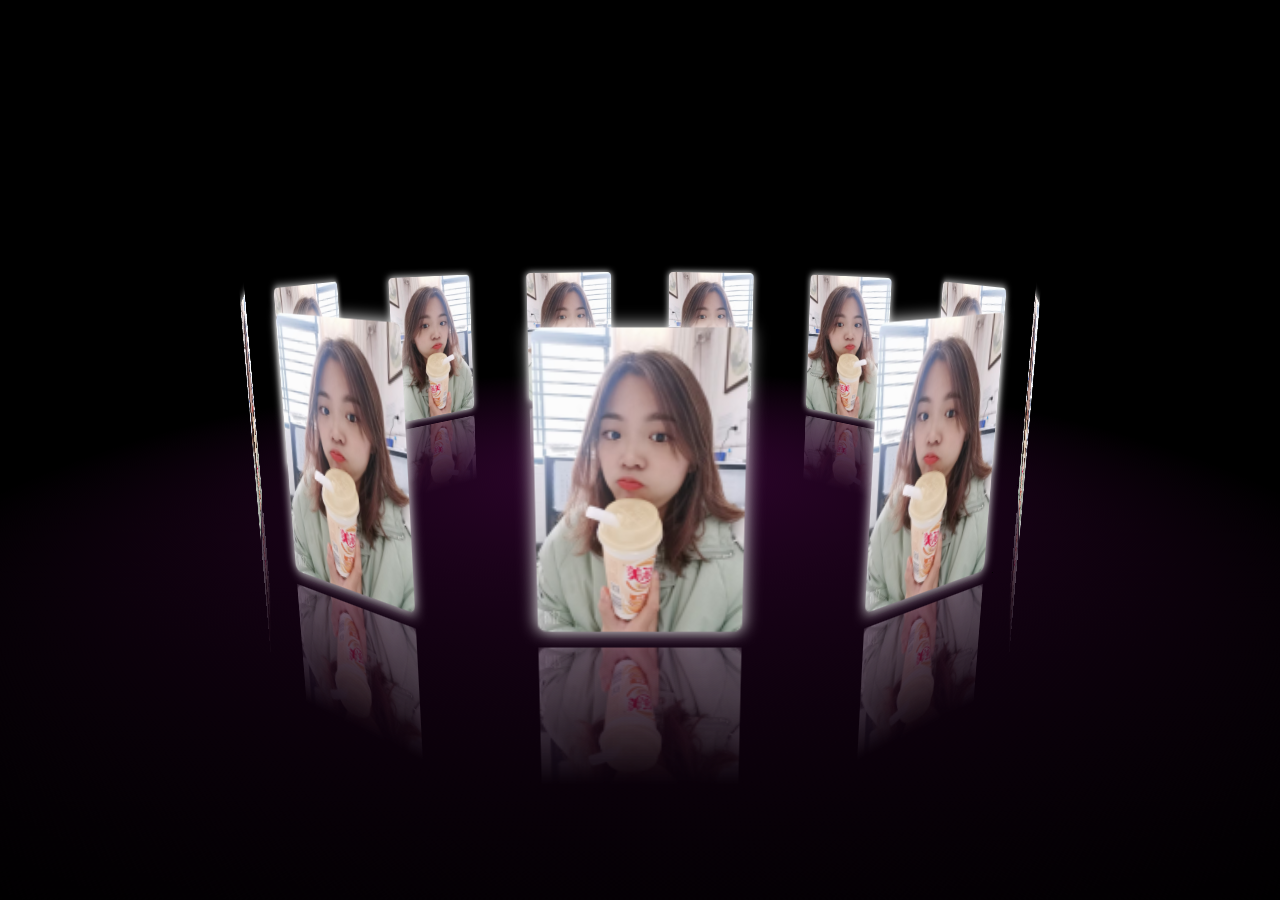
<file: mylittlecute/index.html>
<!DOCTYPE html>
<html onselectstart="return false">
<head lang="en">
    /*onselectstart="return false"*/
    <meta charset="UTF-8">
    <title>憨憨爱小仙女</title>
    <style type="text/css">
			*{ margin:0; padding:0;}
			body{
				background:#000;
				overflow:hidden;
			}
			#perspective{
				perspective:800px;
			}
			#wrap{
				width:120px;  /*133:200  4:6  */
				height:180px;
				margin:0 auto;
				position:relative;

				/*搭建3D效果必须的两个属性：一个变换风格变3d，一个场景景深800px*/
				transform-style:preserve-3d;
				transform:rotateX(-10deg) rotateY(0deg);
				
			}
			#wrap img{
				width:100%;
				height:100%;
				position:absolute;
				
				 border-radius: 5px; /*加上圆角*/
            box-shadow: 0px 0px 10px #fff;/*box-shadow 属性向框添加一个或多个阴影*/
            -webkit-box-reflect: below 10px -webkit-linear-gradient(top,rgba(0,0,0,0) 50%,rgba(0,0,0,0.5) 100%);
			}
			#wrap p{
				width:1200px;
				height:1200px;
				background:-webkit-radial-gradient(center center,600px 600px,rgba(244,23,234,0.2),rgba(0,0,0,0));
				border-radius:100%;
				position:absolute;
				left:50%;
				top:102%;
				margin-left:-600px;
				margin-top:-600px;
				transform:rotateX(90deg);
			}
		</style>
</head>
<body>
<div id="perspective">
<div id='wrap'>
<img src="./images/2021112901.jpg" />
<img src="./images/2021112901.jpg" />
<img src="./images/2021112901.jpg" />
<img src="./images/2021112901.jpg" />
<img src="./images/2021112901.jpg" />
<img src="./images/2021112901.jpg" />
<img src="./images/2021112901.jpg" />
<img src="./images/2021112901.jpg" />
<img src="./images/2021112901.jpg" />
<img src="./images/2021112901.jpg" />
<img src="./images/2021112901.jpg" />
<p></p>
</div>
</div>

  <script type="text/javascript">
			window.onload = function(){
				var oWrap = document.getElementById('wrap');
				var oImg = oWrap.getElementsByTagName('img');
				var oImgLength = oImg.length;
				var Deg = 360 / oImgLength;
				var nowX , nowY , lastX , lastY , minusX = 0, minusY = 0;
				var roY = 0 , roX = -10;
				var timer;

				for ( var i=0;i<oImgLength;i++ )
				{
					oImg[i].style.transform = 'rotateY('+ i*Deg +'deg) translateZ(350px)';
					oImg[i].style.transition = 'transform 1s '+ (oImgLength-1-i)*0.1 +'s';

				}

				mTop();

				window.onresize = mTop;

				function mTop(){
					var wH = document.documentElement.clientHeight;
					oWrap.style.marginTop = wH / 2 - 180 + 'px';
				}
				
				// 拖拽：三个事件-按下 移动 抬起
				//按下
				document.onmousedown = function(ev){
					ev = ev || window.event;

					//鼠标按下的时候，给前一点坐标赋值，为了避免第一次相减的时候出错
					lastX = ev.clientX;
					lastY = ev.clientY;
					
					//移动
					this.onmousemove = function(ev){
						ev = ev || window.event;

						clearInterval( timer );

						nowX = ev.clientX; // clientX 鼠标距离页面左边的距离
						nowY = ev.clientY; // clientY ………………………………顶部………………

						//当前坐标和前一点坐标差值
						minusX = nowX - lastX; 
						minusY = nowY - lastY;
						
						//更新wrap的旋转角度，拖拽越快-> minus变化大 -> roY变化大 -> 旋转快
						roY += minusX*0.2; // roY = roY + minusX*0.2;
						roX -= minusY*0.1;
	 
						oWrap.style.transform = 'rotateX('+ roX +'deg) rotateY('+ roY +'deg)';
						
						/*
						//生成div，让div跟着鼠标动
						var oDiv = document.createElement('div');
						oDiv.style.cssText = 'width:5px;height:5px;background:red;position:fixed;left:'+nowX+'px;top:'+nowY+'px';
						this.body.appendChild(oDiv);
						*/
						
						//前一点的坐标
						lastX = nowX;
						lastY = nowY;

					}
					//抬起
					this.onmouseup = function(){
						this.onmousemove = null;
						timer = setInterval(function(){
							minusX *= 0.95;
							minusY *= 0.95;
							roY += minusX*0.2; // roY = roY + minusX*0.2;
							roX -= minusY*0.1;
							oWrap.style.transform = 'rotateX('+ roX +'deg) rotateY('+ roY +'deg)';

							if ( Math.abs(minusX)<0.1 && Math.abs( minusY )<0.1 )
							{
								clearInterval( timer );
							}
							console.log( minusX );
						},13);
					}
					return false;
				}
			}

		</script>
</body>
</html>
</file>
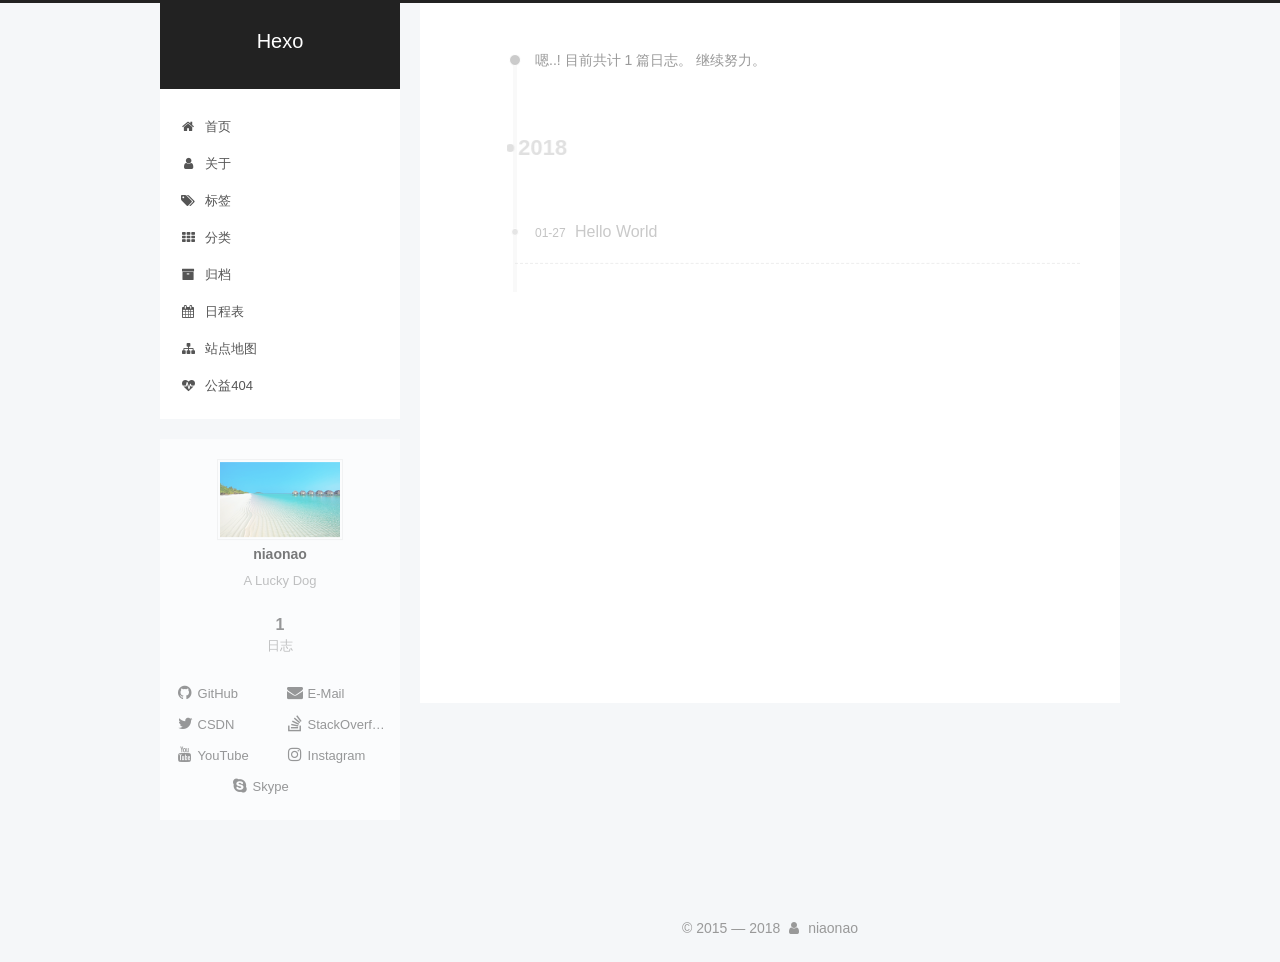
<file: archives/2018/index.html>
<!DOCTYPE html>



  


<html class="theme-next pisces use-motion" lang="zh-Hans">
<head>
  <meta charset="UTF-8"/>
<meta http-equiv="X-UA-Compatible" content="IE=edge" />
<meta name="viewport" content="width=device-width, initial-scale=1, maximum-scale=1"/>
<meta name="theme-color" content="#222">









<meta http-equiv="Cache-Control" content="no-transform" />
<meta http-equiv="Cache-Control" content="no-siteapp" />
















  
  
  <link href="/lib/fancybox/source/jquery.fancybox.css?v=2.1.5" rel="stylesheet" type="text/css" />







<link href="/lib/font-awesome/css/font-awesome.min.css?v=4.6.2" rel="stylesheet" type="text/css" />

<link href="/css/main.css?v=5.1.4" rel="stylesheet" type="text/css" />


  <link rel="apple-touch-icon" sizes="180x180" href="/images/apple-touch-icon-next.png?v=5.1.4">


  <link rel="icon" type="image/png" sizes="32x32" href="/images/favicon-32x32-next.png?v=5.1.4">


  <link rel="icon" type="image/png" sizes="16x16" href="/images/favicon-16x16-next.png?v=5.1.4">


  <link rel="mask-icon" href="/images/logo.svg?v=5.1.4" color="#222">





  <meta name="keywords" content="Hexo, NexT" />










<meta name="description" content="A Lucky Dog">
<meta property="og:type" content="website">
<meta property="og:title" content="Hexo">
<meta property="og:url" content="http://yoursite.com/archives/2018/index.html">
<meta property="og:site_name" content="Hexo">
<meta property="og:description" content="A Lucky Dog">
<meta property="og:locale" content="zh-Hans">
<meta name="twitter:card" content="summary">
<meta name="twitter:title" content="Hexo">
<meta name="twitter:description" content="A Lucky Dog">



<script type="text/javascript" id="hexo.configurations">
  var NexT = window.NexT || {};
  var CONFIG = {
    root: '/',
    scheme: 'Pisces',
    version: '5.1.4',
    sidebar: {"position":"left","display":"post","offset":12,"b2t":false,"scrollpercent":false,"onmobile":false},
    fancybox: true,
    tabs: true,
    motion: {"enable":true,"async":false,"transition":{"post_block":"fadeIn","post_header":"slideDownIn","post_body":"slideDownIn","coll_header":"slideLeftIn","sidebar":"slideUpIn"}},
    duoshuo: {
      userId: '0',
      author: '博主'
    },
    algolia: {
      applicationID: '',
      apiKey: '',
      indexName: '',
      hits: {"per_page":10},
      labels: {"input_placeholder":"Search for Posts","hits_empty":"We didn't find any results for the search: ${query}","hits_stats":"${hits} results found in ${time} ms"}
    }
  };
</script>



  <link rel="canonical" href="http://yoursite.com/archives/2018/"/>





  <title>归档 | Hexo</title>
  








</head>

<body itemscope itemtype="http://schema.org/WebPage" lang="zh-Hans">

  
  
    
  

  <div class="container sidebar-position-left page-archive">
    <div class="headband"></div>

    <header id="header" class="header" itemscope itemtype="http://schema.org/WPHeader">
      <div class="header-inner"><div class="site-brand-wrapper">
  <div class="site-meta ">
    

    <div class="custom-logo-site-title">
      <a href="/"  class="brand" rel="start">
        <span class="logo-line-before"><i></i></span>
        <span class="site-title">Hexo</span>
        <span class="logo-line-after"><i></i></span>
      </a>
    </div>
      
        <p class="site-subtitle"></p>
      
  </div>

  <div class="site-nav-toggle">
    <button>
      <span class="btn-bar"></span>
      <span class="btn-bar"></span>
      <span class="btn-bar"></span>
    </button>
  </div>
</div>

<nav class="site-nav">
  

  
    <ul id="menu" class="menu">
      
        
        <li class="menu-item menu-item-home">
          <a href="/" rel="section">
            
              <i class="menu-item-icon fa fa-fw fa-home"></i> <br />
            
            首页
          </a>
        </li>
      
        
        <li class="menu-item menu-item-about">
          <a href="/about/" rel="section">
            
              <i class="menu-item-icon fa fa-fw fa-user"></i> <br />
            
            关于
          </a>
        </li>
      
        
        <li class="menu-item menu-item-tags">
          <a href="/tags/" rel="section">
            
              <i class="menu-item-icon fa fa-fw fa-tags"></i> <br />
            
            标签
          </a>
        </li>
      
        
        <li class="menu-item menu-item-categories">
          <a href="/categories/" rel="section">
            
              <i class="menu-item-icon fa fa-fw fa-th"></i> <br />
            
            分类
          </a>
        </li>
      
        
        <li class="menu-item menu-item-archives">
          <a href="/archives/" rel="section">
            
              <i class="menu-item-icon fa fa-fw fa-archive"></i> <br />
            
            归档
          </a>
        </li>
      
        
        <li class="menu-item menu-item-schedule">
          <a href="/schedule/" rel="section">
            
              <i class="menu-item-icon fa fa-fw fa-calendar"></i> <br />
            
            日程表
          </a>
        </li>
      
        
        <li class="menu-item menu-item-sitemap">
          <a href="/sitemap.xml" rel="section">
            
              <i class="menu-item-icon fa fa-fw fa-sitemap"></i> <br />
            
            站点地图
          </a>
        </li>
      
        
        <li class="menu-item menu-item-commonweal">
          <a href="/404/" rel="section">
            
              <i class="menu-item-icon fa fa-fw fa-heartbeat"></i> <br />
            
            公益404
          </a>
        </li>
      

      
    </ul>
  

  
</nav>



 </div>
    </header>

    <main id="main" class="main">
      <div class="main-inner">
        <div class="content-wrap">
          <div id="content" class="content">
            

  
  
  
  <div class="post-block archive">
    <div id="posts" class="posts-collapse">
      <span class="archive-move-on"></span>

      <span class="archive-page-counter">
        
        
        
          
        
        嗯..! 目前共计 1 篇日志。 继续努力。
      </span>

      

        
        
        

        
          
          <div class="collection-title">
            <h1 class="archive-year" id="archive-year-2018">2018</h1>
          </div>
        
        

        

  <article class="post post-type-normal" itemscope itemtype="http://schema.org/Article">
    <header class="post-header">

      <h2 class="post-title">
        
            <a class="post-title-link" href="/2018/01/27/hello-world/" itemprop="url">
              
                <span itemprop="name">Hello World</span>
              
            </a>
        
      </h2>

      <div class="post-meta">
        <time class="post-time" itemprop="dateCreated"
              datetime="2018-01-27T16:06:49+08:00"
              content="2018-01-27" >
          01-27
        </time>
      </div>

    </header>
  </article>



      

    </div>
  </div>
  
  
  

  



          </div>
          


          

        </div>
        
          
  
  <div class="sidebar-toggle">
    <div class="sidebar-toggle-line-wrap">
      <span class="sidebar-toggle-line sidebar-toggle-line-first"></span>
      <span class="sidebar-toggle-line sidebar-toggle-line-middle"></span>
      <span class="sidebar-toggle-line sidebar-toggle-line-last"></span>
    </div>
  </div>

  <aside id="sidebar" class="sidebar">
    
    <div class="sidebar-inner">

      

      

      <section class="site-overview-wrap sidebar-panel sidebar-panel-active">
        <div class="site-overview">
          <div class="site-author motion-element" itemprop="author" itemscope itemtype="http://schema.org/Person">
            
              <img class="site-author-image" itemprop="image"
                src="/images/niaonao.jpg"
                alt="niaonao" />
            
              <p class="site-author-name" itemprop="name">niaonao</p>
              <p class="site-description motion-element" itemprop="description">A Lucky Dog</p>
          </div>

          <nav class="site-state motion-element">

            
              <div class="site-state-item site-state-posts">
              
                <a href="/archives/">
              
                  <span class="site-state-item-count">1</span>
                  <span class="site-state-item-name">日志</span>
                </a>
              </div>
            

            

            

          </nav>

          

          
            <div class="links-of-author motion-element">
                
                  <span class="links-of-author-item">
                    <a href="https://github.com/niaonao" target="_blank" title="GitHub">
                      
                        <i class="fa fa-fw fa-github"></i>GitHub</a>
                  </span>
                
                  <span class="links-of-author-item">
                    <a href="mailto:letmasterzyn@163.com" target="_blank" title="E-Mail">
                      
                        <i class="fa fa-fw fa-envelope"></i>E-Mail</a>
                  </span>
                
                  <span class="links-of-author-item">
                    <a href="https://blog.csdn.net/niaonao" target="_blank" title="CSDN">
                      
                        <i class="fa fa-fw fa-twitter"></i>CSDN</a>
                  </span>
                
                  <span class="links-of-author-item">
                    <a href="https://stackoverflow.com/yourname" target="_blank" title="StackOverflow">
                      
                        <i class="fa fa-fw fa-stack-overflow"></i>StackOverflow</a>
                  </span>
                
                  <span class="links-of-author-item">
                    <a href="https://youtube.com/yourname" target="_blank" title="YouTube">
                      
                        <i class="fa fa-fw fa-youtube"></i>YouTube</a>
                  </span>
                
                  <span class="links-of-author-item">
                    <a href="https://instagram.com/yourname" target="_blank" title="Instagram">
                      
                        <i class="fa fa-fw fa-instagram"></i>Instagram</a>
                  </span>
                
                  <span class="links-of-author-item">
                    <a href="skype:yourname?call|chat" target="_blank" title="Skype">
                      
                        <i class="fa fa-fw fa-skype"></i>Skype</a>
                  </span>
                
            </div>
          

          
          

          
          

          

        </div>
      </section>

      

      

    </div>
  </aside>


        
      </div>
    </main>

    <footer id="footer" class="footer">
      <div class="footer-inner">
        <div class="copyright">&copy; 2015 &mdash; <span itemprop="copyrightYear">2018</span>
  <span class="with-love">
    <i class="fa fa-user"></i>
  </span>
  <span class="author" itemprop="copyrightHolder">niaonao</span>

  
</div>









        







        
      </div>
    </footer>

    
      <div class="back-to-top">
        <i class="fa fa-arrow-up"></i>
        
      </div>
    

    

  </div>

  

<script type="text/javascript">
  if (Object.prototype.toString.call(window.Promise) !== '[object Function]') {
    window.Promise = null;
  }
</script>









  












  
  
    <script type="text/javascript" src="/lib/jquery/index.js?v=2.1.3"></script>
  

  
  
    <script type="text/javascript" src="/lib/fastclick/lib/fastclick.min.js?v=1.0.6"></script>
  

  
  
    <script type="text/javascript" src="/lib/jquery_lazyload/jquery.lazyload.js?v=1.9.7"></script>
  

  
  
    <script type="text/javascript" src="/lib/velocity/velocity.min.js?v=1.2.1"></script>
  

  
  
    <script type="text/javascript" src="/lib/velocity/velocity.ui.min.js?v=1.2.1"></script>
  

  
  
    <script type="text/javascript" src="/lib/fancybox/source/jquery.fancybox.pack.js?v=2.1.5"></script>
  


  


  <script type="text/javascript" src="/js/src/utils.js?v=5.1.4"></script>

  <script type="text/javascript" src="/js/src/motion.js?v=5.1.4"></script>



  
  


  <script type="text/javascript" src="/js/src/affix.js?v=5.1.4"></script>

  <script type="text/javascript" src="/js/src/schemes/pisces.js?v=5.1.4"></script>



  

  


  <script type="text/javascript" src="/js/src/bootstrap.js?v=5.1.4"></script>



  


  




	





  





  












  





  

  

  

  
  

  

  

  

</body>
</html>
</file>
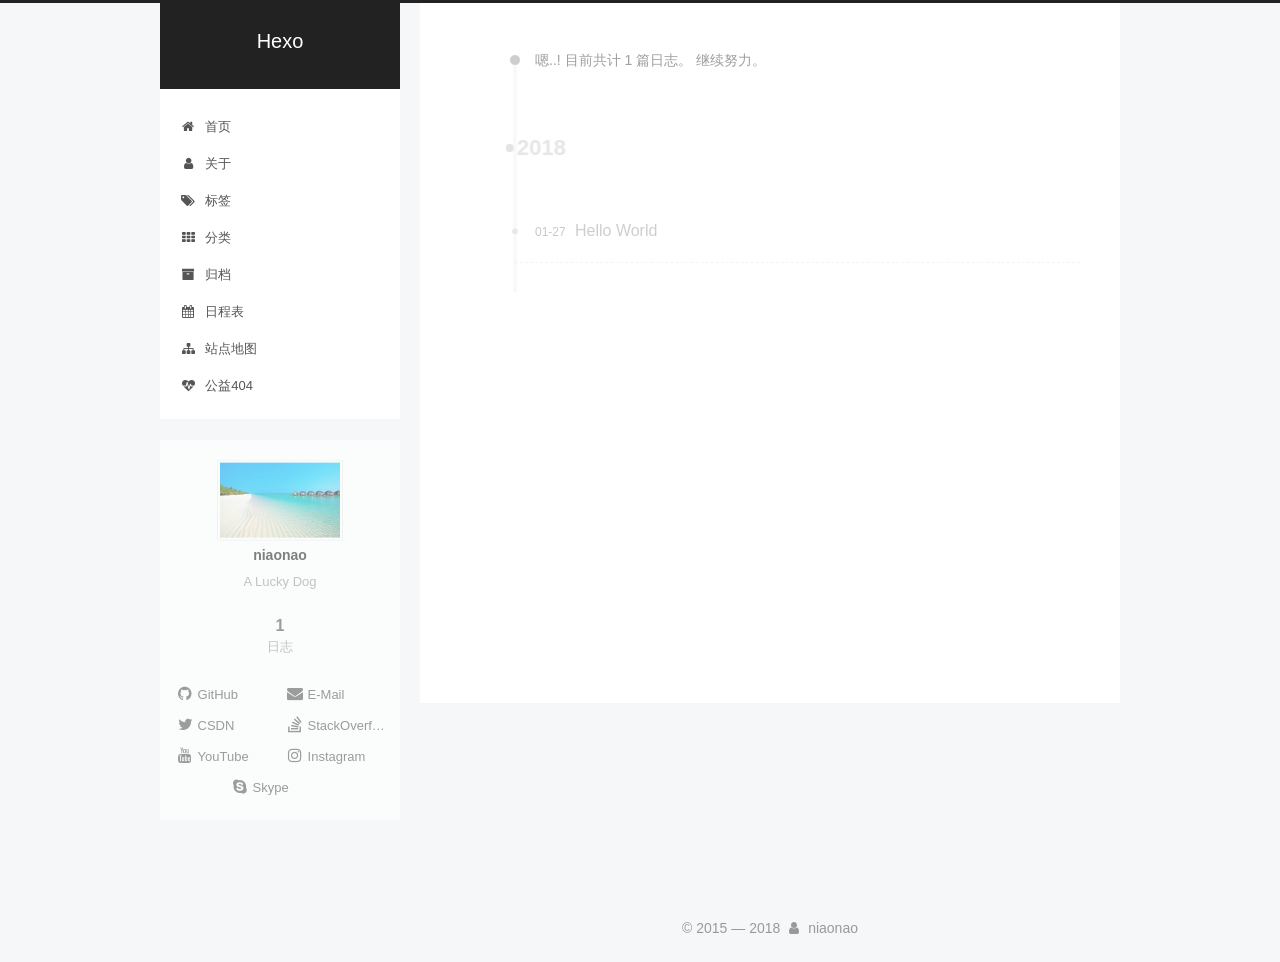
<file: archives/2018/01/index.html>
<!DOCTYPE html>



  


<html class="theme-next pisces use-motion" lang="zh-Hans">
<head>
  <meta charset="UTF-8"/>
<meta http-equiv="X-UA-Compatible" content="IE=edge" />
<meta name="viewport" content="width=device-width, initial-scale=1, maximum-scale=1"/>
<meta name="theme-color" content="#222">









<meta http-equiv="Cache-Control" content="no-transform" />
<meta http-equiv="Cache-Control" content="no-siteapp" />
















  
  
  <link href="/lib/fancybox/source/jquery.fancybox.css?v=2.1.5" rel="stylesheet" type="text/css" />







<link href="/lib/font-awesome/css/font-awesome.min.css?v=4.6.2" rel="stylesheet" type="text/css" />

<link href="/css/main.css?v=5.1.4" rel="stylesheet" type="text/css" />


  <link rel="apple-touch-icon" sizes="180x180" href="/images/apple-touch-icon-next.png?v=5.1.4">


  <link rel="icon" type="image/png" sizes="32x32" href="/images/favicon-32x32-next.png?v=5.1.4">


  <link rel="icon" type="image/png" sizes="16x16" href="/images/favicon-16x16-next.png?v=5.1.4">


  <link rel="mask-icon" href="/images/logo.svg?v=5.1.4" color="#222">





  <meta name="keywords" content="Hexo, NexT" />










<meta name="description" content="A Lucky Dog">
<meta property="og:type" content="website">
<meta property="og:title" content="Hexo">
<meta property="og:url" content="http://yoursite.com/archives/2018/01/index.html">
<meta property="og:site_name" content="Hexo">
<meta property="og:description" content="A Lucky Dog">
<meta property="og:locale" content="zh-Hans">
<meta name="twitter:card" content="summary">
<meta name="twitter:title" content="Hexo">
<meta name="twitter:description" content="A Lucky Dog">



<script type="text/javascript" id="hexo.configurations">
  var NexT = window.NexT || {};
  var CONFIG = {
    root: '/',
    scheme: 'Pisces',
    version: '5.1.4',
    sidebar: {"position":"left","display":"post","offset":12,"b2t":false,"scrollpercent":false,"onmobile":false},
    fancybox: true,
    tabs: true,
    motion: {"enable":true,"async":false,"transition":{"post_block":"fadeIn","post_header":"slideDownIn","post_body":"slideDownIn","coll_header":"slideLeftIn","sidebar":"slideUpIn"}},
    duoshuo: {
      userId: '0',
      author: '博主'
    },
    algolia: {
      applicationID: '',
      apiKey: '',
      indexName: '',
      hits: {"per_page":10},
      labels: {"input_placeholder":"Search for Posts","hits_empty":"We didn't find any results for the search: ${query}","hits_stats":"${hits} results found in ${time} ms"}
    }
  };
</script>



  <link rel="canonical" href="http://yoursite.com/archives/2018/01/"/>





  <title>归档 | Hexo</title>
  








</head>

<body itemscope itemtype="http://schema.org/WebPage" lang="zh-Hans">

  
  
    
  

  <div class="container sidebar-position-left page-archive">
    <div class="headband"></div>

    <header id="header" class="header" itemscope itemtype="http://schema.org/WPHeader">
      <div class="header-inner"><div class="site-brand-wrapper">
  <div class="site-meta ">
    

    <div class="custom-logo-site-title">
      <a href="/"  class="brand" rel="start">
        <span class="logo-line-before"><i></i></span>
        <span class="site-title">Hexo</span>
        <span class="logo-line-after"><i></i></span>
      </a>
    </div>
      
        <p class="site-subtitle"></p>
      
  </div>

  <div class="site-nav-toggle">
    <button>
      <span class="btn-bar"></span>
      <span class="btn-bar"></span>
      <span class="btn-bar"></span>
    </button>
  </div>
</div>

<nav class="site-nav">
  

  
    <ul id="menu" class="menu">
      
        
        <li class="menu-item menu-item-home">
          <a href="/" rel="section">
            
              <i class="menu-item-icon fa fa-fw fa-home"></i> <br />
            
            首页
          </a>
        </li>
      
        
        <li class="menu-item menu-item-about">
          <a href="/about/" rel="section">
            
              <i class="menu-item-icon fa fa-fw fa-user"></i> <br />
            
            关于
          </a>
        </li>
      
        
        <li class="menu-item menu-item-tags">
          <a href="/tags/" rel="section">
            
              <i class="menu-item-icon fa fa-fw fa-tags"></i> <br />
            
            标签
          </a>
        </li>
      
        
        <li class="menu-item menu-item-categories">
          <a href="/categories/" rel="section">
            
              <i class="menu-item-icon fa fa-fw fa-th"></i> <br />
            
            分类
          </a>
        </li>
      
        
        <li class="menu-item menu-item-archives">
          <a href="/archives/" rel="section">
            
              <i class="menu-item-icon fa fa-fw fa-archive"></i> <br />
            
            归档
          </a>
        </li>
      
        
        <li class="menu-item menu-item-schedule">
          <a href="/schedule/" rel="section">
            
              <i class="menu-item-icon fa fa-fw fa-calendar"></i> <br />
            
            日程表
          </a>
        </li>
      
        
        <li class="menu-item menu-item-sitemap">
          <a href="/sitemap.xml" rel="section">
            
              <i class="menu-item-icon fa fa-fw fa-sitemap"></i> <br />
            
            站点地图
          </a>
        </li>
      
        
        <li class="menu-item menu-item-commonweal">
          <a href="/404/" rel="section">
            
              <i class="menu-item-icon fa fa-fw fa-heartbeat"></i> <br />
            
            公益404
          </a>
        </li>
      

      
    </ul>
  

  
</nav>



 </div>
    </header>

    <main id="main" class="main">
      <div class="main-inner">
        <div class="content-wrap">
          <div id="content" class="content">
            

  
  
  
  <div class="post-block archive">
    <div id="posts" class="posts-collapse">
      <span class="archive-move-on"></span>

      <span class="archive-page-counter">
        
        
        
          
        
        嗯..! 目前共计 1 篇日志。 继续努力。
      </span>

      

        
        
        

        
          
          <div class="collection-title">
            <h1 class="archive-year" id="archive-year-2018">2018</h1>
          </div>
        
        

        

  <article class="post post-type-normal" itemscope itemtype="http://schema.org/Article">
    <header class="post-header">

      <h2 class="post-title">
        
            <a class="post-title-link" href="/2018/01/27/hello-world/" itemprop="url">
              
                <span itemprop="name">Hello World</span>
              
            </a>
        
      </h2>

      <div class="post-meta">
        <time class="post-time" itemprop="dateCreated"
              datetime="2018-01-27T16:06:49+08:00"
              content="2018-01-27" >
          01-27
        </time>
      </div>

    </header>
  </article>



      

    </div>
  </div>
  
  
  

  



          </div>
          


          

        </div>
        
          
  
  <div class="sidebar-toggle">
    <div class="sidebar-toggle-line-wrap">
      <span class="sidebar-toggle-line sidebar-toggle-line-first"></span>
      <span class="sidebar-toggle-line sidebar-toggle-line-middle"></span>
      <span class="sidebar-toggle-line sidebar-toggle-line-last"></span>
    </div>
  </div>

  <aside id="sidebar" class="sidebar">
    
    <div class="sidebar-inner">

      

      

      <section class="site-overview-wrap sidebar-panel sidebar-panel-active">
        <div class="site-overview">
          <div class="site-author motion-element" itemprop="author" itemscope itemtype="http://schema.org/Person">
            
              <img class="site-author-image" itemprop="image"
                src="/images/niaonao.jpg"
                alt="niaonao" />
            
              <p class="site-author-name" itemprop="name">niaonao</p>
              <p class="site-description motion-element" itemprop="description">A Lucky Dog</p>
          </div>

          <nav class="site-state motion-element">

            
              <div class="site-state-item site-state-posts">
              
                <a href="/archives/">
              
                  <span class="site-state-item-count">1</span>
                  <span class="site-state-item-name">日志</span>
                </a>
              </div>
            

            

            

          </nav>

          

          
            <div class="links-of-author motion-element">
                
                  <span class="links-of-author-item">
                    <a href="https://github.com/niaonao" target="_blank" title="GitHub">
                      
                        <i class="fa fa-fw fa-github"></i>GitHub</a>
                  </span>
                
                  <span class="links-of-author-item">
                    <a href="mailto:letmasterzyn@163.com" target="_blank" title="E-Mail">
                      
                        <i class="fa fa-fw fa-envelope"></i>E-Mail</a>
                  </span>
                
                  <span class="links-of-author-item">
                    <a href="https://blog.csdn.net/niaonao" target="_blank" title="CSDN">
                      
                        <i class="fa fa-fw fa-twitter"></i>CSDN</a>
                  </span>
                
                  <span class="links-of-author-item">
                    <a href="https://stackoverflow.com/yourname" target="_blank" title="StackOverflow">
                      
                        <i class="fa fa-fw fa-stack-overflow"></i>StackOverflow</a>
                  </span>
                
                  <span class="links-of-author-item">
                    <a href="https://youtube.com/yourname" target="_blank" title="YouTube">
                      
                        <i class="fa fa-fw fa-youtube"></i>YouTube</a>
                  </span>
                
                  <span class="links-of-author-item">
                    <a href="https://instagram.com/yourname" target="_blank" title="Instagram">
                      
                        <i class="fa fa-fw fa-instagram"></i>Instagram</a>
                  </span>
                
                  <span class="links-of-author-item">
                    <a href="skype:yourname?call|chat" target="_blank" title="Skype">
                      
                        <i class="fa fa-fw fa-skype"></i>Skype</a>
                  </span>
                
            </div>
          

          
          

          
          

          

        </div>
      </section>

      

      

    </div>
  </aside>


        
      </div>
    </main>

    <footer id="footer" class="footer">
      <div class="footer-inner">
        <div class="copyright">&copy; 2015 &mdash; <span itemprop="copyrightYear">2018</span>
  <span class="with-love">
    <i class="fa fa-user"></i>
  </span>
  <span class="author" itemprop="copyrightHolder">niaonao</span>

  
</div>









        







        
      </div>
    </footer>

    
      <div class="back-to-top">
        <i class="fa fa-arrow-up"></i>
        
      </div>
    

    

  </div>

  

<script type="text/javascript">
  if (Object.prototype.toString.call(window.Promise) !== '[object Function]') {
    window.Promise = null;
  }
</script>









  












  
  
    <script type="text/javascript" src="/lib/jquery/index.js?v=2.1.3"></script>
  

  
  
    <script type="text/javascript" src="/lib/fastclick/lib/fastclick.min.js?v=1.0.6"></script>
  

  
  
    <script type="text/javascript" src="/lib/jquery_lazyload/jquery.lazyload.js?v=1.9.7"></script>
  

  
  
    <script type="text/javascript" src="/lib/velocity/velocity.min.js?v=1.2.1"></script>
  

  
  
    <script type="text/javascript" src="/lib/velocity/velocity.ui.min.js?v=1.2.1"></script>
  

  
  
    <script type="text/javascript" src="/lib/fancybox/source/jquery.fancybox.pack.js?v=2.1.5"></script>
  


  


  <script type="text/javascript" src="/js/src/utils.js?v=5.1.4"></script>

  <script type="text/javascript" src="/js/src/motion.js?v=5.1.4"></script>



  
  


  <script type="text/javascript" src="/js/src/affix.js?v=5.1.4"></script>

  <script type="text/javascript" src="/js/src/schemes/pisces.js?v=5.1.4"></script>



  

  


  <script type="text/javascript" src="/js/src/bootstrap.js?v=5.1.4"></script>



  


  




	





  





  












  





  

  

  

  
  

  

  

  

</body>
</html>
</file>
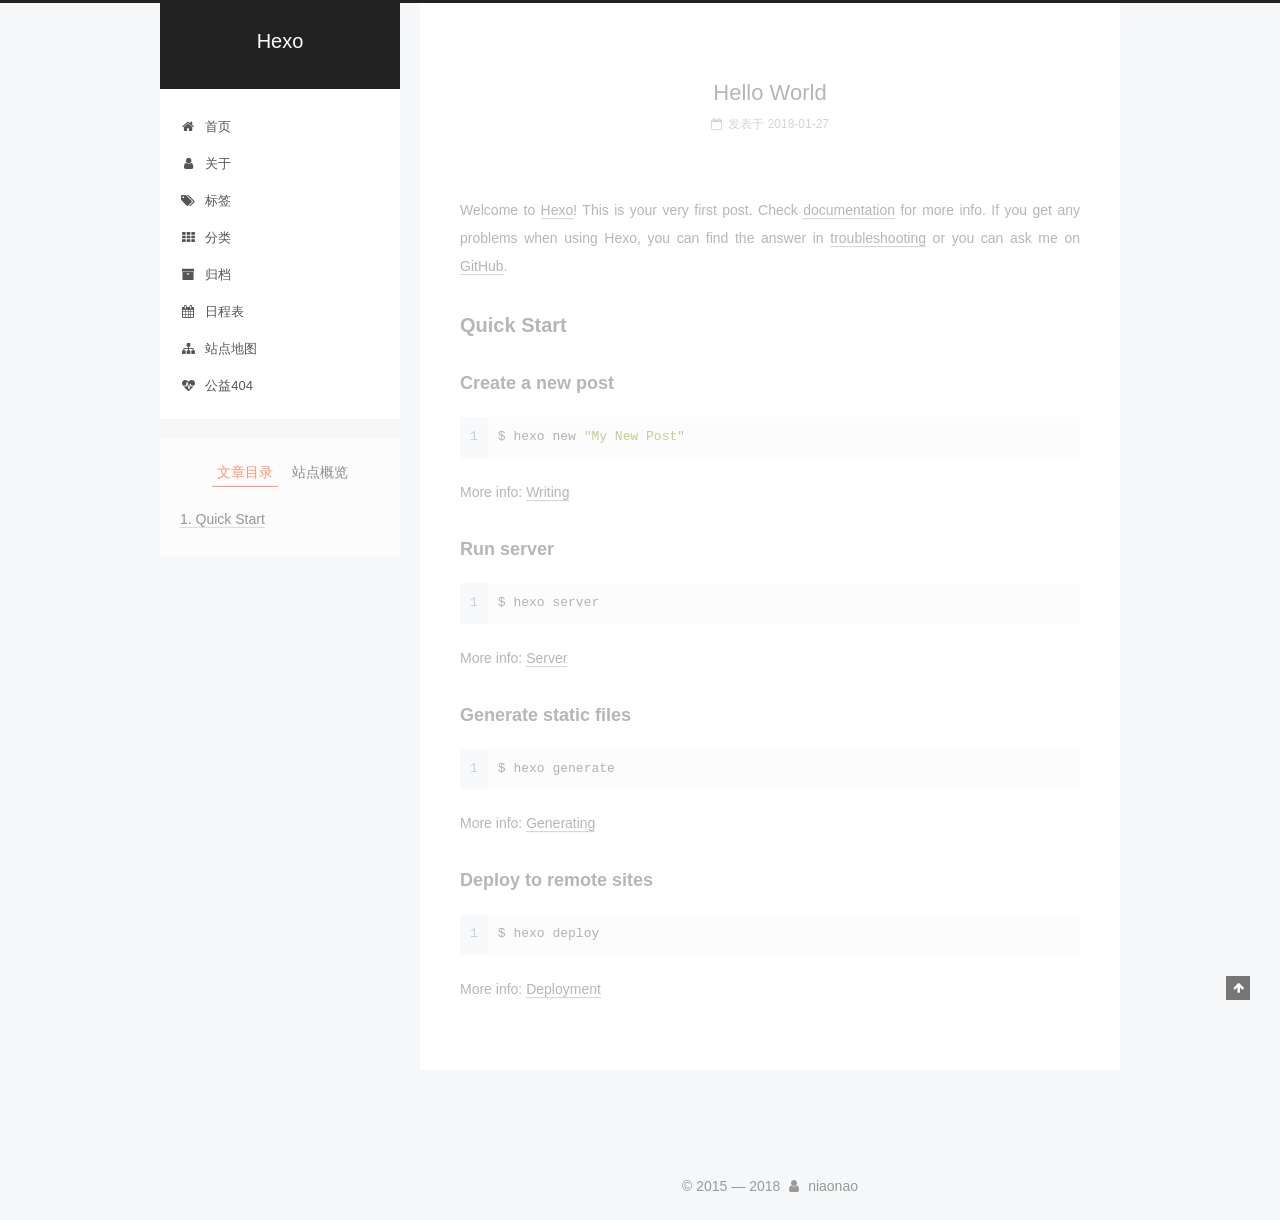
<file: 2018/01/27/hello-world/index.html>
<!DOCTYPE html>



  


<html class="theme-next pisces use-motion" lang="zh-Hans">
<head>
  <meta charset="UTF-8"/>
<meta http-equiv="X-UA-Compatible" content="IE=edge" />
<meta name="viewport" content="width=device-width, initial-scale=1, maximum-scale=1"/>
<meta name="theme-color" content="#222">









<meta http-equiv="Cache-Control" content="no-transform" />
<meta http-equiv="Cache-Control" content="no-siteapp" />
















  
  
  <link href="/lib/fancybox/source/jquery.fancybox.css?v=2.1.5" rel="stylesheet" type="text/css" />







<link href="/lib/font-awesome/css/font-awesome.min.css?v=4.6.2" rel="stylesheet" type="text/css" />

<link href="/css/main.css?v=5.1.4" rel="stylesheet" type="text/css" />


  <link rel="apple-touch-icon" sizes="180x180" href="/images/apple-touch-icon-next.png?v=5.1.4">


  <link rel="icon" type="image/png" sizes="32x32" href="/images/favicon-32x32-next.png?v=5.1.4">


  <link rel="icon" type="image/png" sizes="16x16" href="/images/favicon-16x16-next.png?v=5.1.4">


  <link rel="mask-icon" href="/images/logo.svg?v=5.1.4" color="#222">





  <meta name="keywords" content="Hexo, NexT" />










<meta name="description" content="Welcome to Hexo! This is your very first post. Check documentation for more info. If you get any problems when using Hexo, you can find the answer in troubleshooting or you can ask me on GitHub. Quick">
<meta property="og:type" content="article">
<meta property="og:title" content="Hello World">
<meta property="og:url" content="http://yoursite.com/2018/01/27/hello-world/index.html">
<meta property="og:site_name" content="Hexo">
<meta property="og:description" content="Welcome to Hexo! This is your very first post. Check documentation for more info. If you get any problems when using Hexo, you can find the answer in troubleshooting or you can ask me on GitHub. Quick">
<meta property="og:locale" content="zh-Hans">
<meta property="og:updated_time" content="2018-01-27T08:06:49.647Z">
<meta name="twitter:card" content="summary">
<meta name="twitter:title" content="Hello World">
<meta name="twitter:description" content="Welcome to Hexo! This is your very first post. Check documentation for more info. If you get any problems when using Hexo, you can find the answer in troubleshooting or you can ask me on GitHub. Quick">



<script type="text/javascript" id="hexo.configurations">
  var NexT = window.NexT || {};
  var CONFIG = {
    root: '/',
    scheme: 'Pisces',
    version: '5.1.4',
    sidebar: {"position":"left","display":"post","offset":12,"b2t":false,"scrollpercent":false,"onmobile":false},
    fancybox: true,
    tabs: true,
    motion: {"enable":true,"async":false,"transition":{"post_block":"fadeIn","post_header":"slideDownIn","post_body":"slideDownIn","coll_header":"slideLeftIn","sidebar":"slideUpIn"}},
    duoshuo: {
      userId: '0',
      author: '博主'
    },
    algolia: {
      applicationID: '',
      apiKey: '',
      indexName: '',
      hits: {"per_page":10},
      labels: {"input_placeholder":"Search for Posts","hits_empty":"We didn't find any results for the search: ${query}","hits_stats":"${hits} results found in ${time} ms"}
    }
  };
</script>



  <link rel="canonical" href="http://yoursite.com/2018/01/27/hello-world/"/>





  <title>Hello World | Hexo</title>
  








</head>

<body itemscope itemtype="http://schema.org/WebPage" lang="zh-Hans">

  
  
    
  

  <div class="container sidebar-position-left page-post-detail">
    <div class="headband"></div>

    <header id="header" class="header" itemscope itemtype="http://schema.org/WPHeader">
      <div class="header-inner"><div class="site-brand-wrapper">
  <div class="site-meta ">
    

    <div class="custom-logo-site-title">
      <a href="/"  class="brand" rel="start">
        <span class="logo-line-before"><i></i></span>
        <span class="site-title">Hexo</span>
        <span class="logo-line-after"><i></i></span>
      </a>
    </div>
      
        <p class="site-subtitle"></p>
      
  </div>

  <div class="site-nav-toggle">
    <button>
      <span class="btn-bar"></span>
      <span class="btn-bar"></span>
      <span class="btn-bar"></span>
    </button>
  </div>
</div>

<nav class="site-nav">
  

  
    <ul id="menu" class="menu">
      
        
        <li class="menu-item menu-item-home">
          <a href="/" rel="section">
            
              <i class="menu-item-icon fa fa-fw fa-home"></i> <br />
            
            首页
          </a>
        </li>
      
        
        <li class="menu-item menu-item-about">
          <a href="/about/" rel="section">
            
              <i class="menu-item-icon fa fa-fw fa-user"></i> <br />
            
            关于
          </a>
        </li>
      
        
        <li class="menu-item menu-item-tags">
          <a href="/tags/" rel="section">
            
              <i class="menu-item-icon fa fa-fw fa-tags"></i> <br />
            
            标签
          </a>
        </li>
      
        
        <li class="menu-item menu-item-categories">
          <a href="/categories/" rel="section">
            
              <i class="menu-item-icon fa fa-fw fa-th"></i> <br />
            
            分类
          </a>
        </li>
      
        
        <li class="menu-item menu-item-archives">
          <a href="/archives/" rel="section">
            
              <i class="menu-item-icon fa fa-fw fa-archive"></i> <br />
            
            归档
          </a>
        </li>
      
        
        <li class="menu-item menu-item-schedule">
          <a href="/schedule/" rel="section">
            
              <i class="menu-item-icon fa fa-fw fa-calendar"></i> <br />
            
            日程表
          </a>
        </li>
      
        
        <li class="menu-item menu-item-sitemap">
          <a href="/sitemap.xml" rel="section">
            
              <i class="menu-item-icon fa fa-fw fa-sitemap"></i> <br />
            
            站点地图
          </a>
        </li>
      
        
        <li class="menu-item menu-item-commonweal">
          <a href="/404/" rel="section">
            
              <i class="menu-item-icon fa fa-fw fa-heartbeat"></i> <br />
            
            公益404
          </a>
        </li>
      

      
    </ul>
  

  
</nav>



 </div>
    </header>

    <main id="main" class="main">
      <div class="main-inner">
        <div class="content-wrap">
          <div id="content" class="content">
            

  <div id="posts" class="posts-expand">
    

  

  
  
  

  <article class="post post-type-normal" itemscope itemtype="http://schema.org/Article">
  
  
  
  <div class="post-block">
    <link itemprop="mainEntityOfPage" href="http://yoursite.com/2018/01/27/hello-world/">

    <span hidden itemprop="author" itemscope itemtype="http://schema.org/Person">
      <meta itemprop="name" content="niaonao">
      <meta itemprop="description" content="">
      <meta itemprop="image" content="/images/niaonao.jpg">
    </span>

    <span hidden itemprop="publisher" itemscope itemtype="http://schema.org/Organization">
      <meta itemprop="name" content="Hexo">
    </span>

    
      <header class="post-header">

        
        
          <h1 class="post-title" itemprop="name headline">Hello World</h1>
        

        <div class="post-meta">
          <span class="post-time">
            
              <span class="post-meta-item-icon">
                <i class="fa fa-calendar-o"></i>
              </span>
              
                <span class="post-meta-item-text">发表于</span>
              
              <time title="创建于" itemprop="dateCreated datePublished" datetime="2018-01-27T16:06:49+08:00">
                2018-01-27
              </time>
            

            

            
          </span>

          

          
            
          

          
          

          

          

          

        </div>
      </header>
    

    
    
    
    <div class="post-body" itemprop="articleBody">

      
      

      
        <p>Welcome to <a href="https://hexo.io/" target="_blank" rel="noopener">Hexo</a>! This is your very first post. Check <a href="https://hexo.io/docs/" target="_blank" rel="noopener">documentation</a> for more info. If you get any problems when using Hexo, you can find the answer in <a href="https://hexo.io/docs/troubleshooting.html" target="_blank" rel="noopener">troubleshooting</a> or you can ask me on <a href="https://github.com/hexojs/hexo/issues" target="_blank" rel="noopener">GitHub</a>.</p>
<h2 id="Quick-Start"><a href="#Quick-Start" class="headerlink" title="Quick Start"></a>Quick Start</h2><h3 id="Create-a-new-post"><a href="#Create-a-new-post" class="headerlink" title="Create a new post"></a>Create a new post</h3><figure class="highlight bash"><table><tr><td class="gutter"><pre><span class="line">1</span><br></pre></td><td class="code"><pre><span class="line">$ hexo new <span class="string">"My New Post"</span></span><br></pre></td></tr></table></figure>
<p>More info: <a href="https://hexo.io/docs/writing.html" target="_blank" rel="noopener">Writing</a></p>
<h3 id="Run-server"><a href="#Run-server" class="headerlink" title="Run server"></a>Run server</h3><figure class="highlight bash"><table><tr><td class="gutter"><pre><span class="line">1</span><br></pre></td><td class="code"><pre><span class="line">$ hexo server</span><br></pre></td></tr></table></figure>
<p>More info: <a href="https://hexo.io/docs/server.html" target="_blank" rel="noopener">Server</a></p>
<h3 id="Generate-static-files"><a href="#Generate-static-files" class="headerlink" title="Generate static files"></a>Generate static files</h3><figure class="highlight bash"><table><tr><td class="gutter"><pre><span class="line">1</span><br></pre></td><td class="code"><pre><span class="line">$ hexo generate</span><br></pre></td></tr></table></figure>
<p>More info: <a href="https://hexo.io/docs/generating.html" target="_blank" rel="noopener">Generating</a></p>
<h3 id="Deploy-to-remote-sites"><a href="#Deploy-to-remote-sites" class="headerlink" title="Deploy to remote sites"></a>Deploy to remote sites</h3><figure class="highlight bash"><table><tr><td class="gutter"><pre><span class="line">1</span><br></pre></td><td class="code"><pre><span class="line">$ hexo deploy</span><br></pre></td></tr></table></figure>
<p>More info: <a href="https://hexo.io/docs/deployment.html" target="_blank" rel="noopener">Deployment</a></p>

      
    </div>
    
    
    

    

    

    

    <footer class="post-footer">
      

      
      
      

      

      
      
    </footer>
  </div>
  
  
  
  </article>



    <div class="post-spread">
      
    </div>
  </div>


          </div>
          


          

  



        </div>
        
          
  
  <div class="sidebar-toggle">
    <div class="sidebar-toggle-line-wrap">
      <span class="sidebar-toggle-line sidebar-toggle-line-first"></span>
      <span class="sidebar-toggle-line sidebar-toggle-line-middle"></span>
      <span class="sidebar-toggle-line sidebar-toggle-line-last"></span>
    </div>
  </div>

  <aside id="sidebar" class="sidebar">
    
    <div class="sidebar-inner">

      

      
        <ul class="sidebar-nav motion-element">
          <li class="sidebar-nav-toc sidebar-nav-active" data-target="post-toc-wrap">
            文章目录
          </li>
          <li class="sidebar-nav-overview" data-target="site-overview-wrap">
            站点概览
          </li>
        </ul>
      

      <section class="site-overview-wrap sidebar-panel">
        <div class="site-overview">
          <div class="site-author motion-element" itemprop="author" itemscope itemtype="http://schema.org/Person">
            
              <img class="site-author-image" itemprop="image"
                src="/images/niaonao.jpg"
                alt="niaonao" />
            
              <p class="site-author-name" itemprop="name">niaonao</p>
              <p class="site-description motion-element" itemprop="description">A Lucky Dog</p>
          </div>

          <nav class="site-state motion-element">

            
              <div class="site-state-item site-state-posts">
              
                <a href="/archives/">
              
                  <span class="site-state-item-count">1</span>
                  <span class="site-state-item-name">日志</span>
                </a>
              </div>
            

            

            

          </nav>

          

          
            <div class="links-of-author motion-element">
                
                  <span class="links-of-author-item">
                    <a href="https://github.com/niaonao" target="_blank" title="GitHub">
                      
                        <i class="fa fa-fw fa-github"></i>GitHub</a>
                  </span>
                
                  <span class="links-of-author-item">
                    <a href="mailto:letmasterzyn@163.com" target="_blank" title="E-Mail">
                      
                        <i class="fa fa-fw fa-envelope"></i>E-Mail</a>
                  </span>
                
                  <span class="links-of-author-item">
                    <a href="https://blog.csdn.net/niaonao" target="_blank" title="CSDN">
                      
                        <i class="fa fa-fw fa-twitter"></i>CSDN</a>
                  </span>
                
                  <span class="links-of-author-item">
                    <a href="https://stackoverflow.com/yourname" target="_blank" title="StackOverflow">
                      
                        <i class="fa fa-fw fa-stack-overflow"></i>StackOverflow</a>
                  </span>
                
                  <span class="links-of-author-item">
                    <a href="https://youtube.com/yourname" target="_blank" title="YouTube">
                      
                        <i class="fa fa-fw fa-youtube"></i>YouTube</a>
                  </span>
                
                  <span class="links-of-author-item">
                    <a href="https://instagram.com/yourname" target="_blank" title="Instagram">
                      
                        <i class="fa fa-fw fa-instagram"></i>Instagram</a>
                  </span>
                
                  <span class="links-of-author-item">
                    <a href="skype:yourname?call|chat" target="_blank" title="Skype">
                      
                        <i class="fa fa-fw fa-skype"></i>Skype</a>
                  </span>
                
            </div>
          

          
          

          
          

          

        </div>
      </section>

      
      <!--noindex-->
        <section class="post-toc-wrap motion-element sidebar-panel sidebar-panel-active">
          <div class="post-toc">

            
              
            

            
              <div class="post-toc-content"><ol class="nav"><li class="nav-item nav-level-2"><a class="nav-link" href="#Quick-Start"><span class="nav-number">1.</span> <span class="nav-text">Quick Start</span></a><ol class="nav-child"><li class="nav-item nav-level-3"><a class="nav-link" href="#Create-a-new-post"><span class="nav-number">1.1.</span> <span class="nav-text">Create a new post</span></a></li><li class="nav-item nav-level-3"><a class="nav-link" href="#Run-server"><span class="nav-number">1.2.</span> <span class="nav-text">Run server</span></a></li><li class="nav-item nav-level-3"><a class="nav-link" href="#Generate-static-files"><span class="nav-number">1.3.</span> <span class="nav-text">Generate static files</span></a></li><li class="nav-item nav-level-3"><a class="nav-link" href="#Deploy-to-remote-sites"><span class="nav-number">1.4.</span> <span class="nav-text">Deploy to remote sites</span></a></li></ol></li></ol></div>
            

          </div>
        </section>
      <!--/noindex-->
      

      

    </div>
  </aside>


        
      </div>
    </main>

    <footer id="footer" class="footer">
      <div class="footer-inner">
        <div class="copyright">&copy; 2015 &mdash; <span itemprop="copyrightYear">2018</span>
  <span class="with-love">
    <i class="fa fa-user"></i>
  </span>
  <span class="author" itemprop="copyrightHolder">niaonao</span>

  
</div>









        







        
      </div>
    </footer>

    
      <div class="back-to-top">
        <i class="fa fa-arrow-up"></i>
        
      </div>
    

    

  </div>

  

<script type="text/javascript">
  if (Object.prototype.toString.call(window.Promise) !== '[object Function]') {
    window.Promise = null;
  }
</script>









  












  
  
    <script type="text/javascript" src="/lib/jquery/index.js?v=2.1.3"></script>
  

  
  
    <script type="text/javascript" src="/lib/fastclick/lib/fastclick.min.js?v=1.0.6"></script>
  

  
  
    <script type="text/javascript" src="/lib/jquery_lazyload/jquery.lazyload.js?v=1.9.7"></script>
  

  
  
    <script type="text/javascript" src="/lib/velocity/velocity.min.js?v=1.2.1"></script>
  

  
  
    <script type="text/javascript" src="/lib/velocity/velocity.ui.min.js?v=1.2.1"></script>
  

  
  
    <script type="text/javascript" src="/lib/fancybox/source/jquery.fancybox.pack.js?v=2.1.5"></script>
  


  


  <script type="text/javascript" src="/js/src/utils.js?v=5.1.4"></script>

  <script type="text/javascript" src="/js/src/motion.js?v=5.1.4"></script>



  
  


  <script type="text/javascript" src="/js/src/affix.js?v=5.1.4"></script>

  <script type="text/javascript" src="/js/src/schemes/pisces.js?v=5.1.4"></script>



  
  <script type="text/javascript" src="/js/src/scrollspy.js?v=5.1.4"></script>
<script type="text/javascript" src="/js/src/post-details.js?v=5.1.4"></script>



  


  <script type="text/javascript" src="/js/src/bootstrap.js?v=5.1.4"></script>



  


  




	





  





  












  





  

  

  

  
  

  

  

  

</body>
</html>
</file>
<file: css/main.css>
/* normalize.css v3.0.2 | MIT License | git.io/normalize */
html {
  font-family: sans-serif; /* 1 */
  -ms-text-size-adjust: 100%; /* 2 */
  -webkit-text-size-adjust: 100%; /* 2 */
}
body {
  margin: 0;
}
article,
aside,
details,
figcaption,
figure,
footer,
header,
hgroup,
main,
menu,
nav,
section,
summary {
  display: block;
}
audio,
canvas,
progress,
video {
  display: inline-block; /* 1 */
  vertical-align: baseline; /* 2 */
}
audio:not([controls]) {
  display: none;
  height: 0;
}
[hidden],
template {
  display: none;
}
a {
  background-color: transparent;
}
a:active,
a:hover {
  outline: 0;
}
abbr[title] {
  border-bottom: 1px dotted;
}
b,
strong {
  font-weight: bold;
}
dfn {
  font-style: italic;
}
h1 {
  font-size: 2em;
  margin: 0.67em 0;
}
mark {
  background: #ff0;
  color: #000;
}
small {
  font-size: 80%;
}
sub,
sup {
  font-size: 75%;
  line-height: 0;
  position: relative;
  vertical-align: baseline;
}
sup {
  top: -0.5em;
}
sub {
  bottom: -0.25em;
}
img {
  border: 0;
}
svg:not(:root) {
  overflow: hidden;
}
figure {
  margin: 1em 40px;
}
hr {
  -moz-box-sizing: content-box;
  box-sizing: content-box;
  height: 0;
}
pre {
  overflow: auto;
}
code,
kbd,
pre,
samp {
  font-family: monospace, monospace;
  font-size: 1em;
}
button,
input,
optgroup,
select,
textarea {
  color: inherit; /* 1 */
  font: inherit; /* 2 */
  margin: 0; /* 3 */
}
button {
  overflow: visible;
}
button,
select {
  text-transform: none;
}
button,
html input[type="button"],
input[type="reset"],
input[type="submit"] {
  -webkit-appearance: button; /* 2 */
  cursor: pointer; /* 3 */
}
button[disabled],
html input[disabled] {
  cursor: default;
}
button::-moz-focus-inner,
input::-moz-focus-inner {
  border: 0;
  padding: 0;
}
input {
  line-height: normal;
}
input[type="checkbox"],
input[type="radio"] {
  box-sizing: border-box; /* 1 */
  padding: 0; /* 2 */
}
input[type="number"]::-webkit-inner-spin-button,
input[type="number"]::-webkit-outer-spin-button {
  height: auto;
}
input[type="search"] {
  -webkit-appearance: textfield; /* 1 */
  -moz-box-sizing: content-box;
  -webkit-box-sizing: content-box; /* 2 */
  box-sizing: content-box;
}
input[type="search"]::-webkit-search-cancel-button,
input[type="search"]::-webkit-search-decoration {
  -webkit-appearance: none;
}
fieldset {
  border: 1px solid #c0c0c0;
  margin: 0 2px;
  padding: 0.35em 0.625em 0.75em;
}
legend {
  border: 0; /* 1 */
  padding: 0; /* 2 */
}
textarea {
  overflow: auto;
}
optgroup {
  font-weight: bold;
}
table {
  border-collapse: collapse;
  border-spacing: 0;
}
td,
th {
  padding: 0;
}
::selection {
  background: #262a30;
  color: #fff;
}
body {
  position: relative;
  font-family: 'Lato', "PingFang SC", "Microsoft YaHei", sans-serif;
  font-size: 14px;
  line-height: 2;
  color: #555;
  background: #f5f7f9;
}
@media (max-width: 767px) {
  body {
    padding-right: 0 !important;
  }
}
@media (min-width: 768px) and (max-width: 991px) {
  body {
    padding-right: 0 !important;
  }
}
@media (min-width: 1600px) {
  body {
    font-size: 16px;
  }
}
h1,
h2,
h3,
h4,
h5,
h6 {
  margin: 0;
  padding: 0;
  font-weight: bold;
  line-height: 1.5;
  font-family: 'Lato', "PingFang SC", "Microsoft YaHei", sans-serif;
}
h2,
h3,
h4,
h5,
h6 {
  margin: 20px 0 15px;
}
h1 {
  font-size: 22px;
}
@media (max-width: 767px) {
  h1 {
    font-size: 18px;
  }
}
h2 {
  font-size: 20px;
}
@media (max-width: 767px) {
  h2 {
    font-size: 16px;
  }
}
h3 {
  font-size: 18px;
}
@media (max-width: 767px) {
  h3 {
    font-size: 14px;
  }
}
h4 {
  font-size: 16px;
}
@media (max-width: 767px) {
  h4 {
    font-size: 12px;
  }
}
h5 {
  font-size: 14px;
}
@media (max-width: 767px) {
  h5 {
    font-size: 10px;
  }
}
h6 {
  font-size: 12px;
}
@media (max-width: 767px) {
  h6 {
    font-size: 8px;
  }
}
p {
  margin: 0 0 20px 0;
}
a {
  color: #555;
  text-decoration: none;
  outline: none;
  border-bottom: 1px solid #999;
  word-wrap: break-word;
}
a:hover {
  color: #222;
  border-bottom-color: #222;
}
blockquote {
  margin: 0;
  padding: 0;
}
img {
  display: block;
  margin: auto;
  max-width: 100%;
  height: auto;
}
hr {
  margin: 40px 0;
  height: 3px;
  border: none;
  background-color: #ddd;
  background-image: repeating-linear-gradient(-45deg, #fff, #fff 4px, transparent 4px, transparent 8px);
}
blockquote {
  padding: 0 15px;
  color: #666;
  border-left: 4px solid #ddd;
}
blockquote cite::before {
  content: "-";
  padding: 0 5px;
}
dt {
  font-weight: 700;
}
dd {
  margin: 0;
  padding: 0;
}
kbd {
  border: 1px solid #ccc;
  border-radius: 0.2em;
  box-shadow: 0.1em 0.1em 0.2em rgba(0,0,0,0.1);
  background-color: #f9f9f9;
  font-family: inherit;
  background-image: -webkit-linear-gradient(top, #eee, #fff, #eee);
  padding: 0.1em 0.3em;
  white-space: nowrap;
}
.text-left {
  text-align: left;
}
.text-center {
  text-align: center;
}
.text-right {
  text-align: right;
}
.text-justify {
  text-align: justify;
}
.text-nowrap {
  white-space: nowrap;
}
.text-lowercase {
  text-transform: lowercase;
}
.text-uppercase {
  text-transform: uppercase;
}
.text-capitalize {
  text-transform: capitalize;
}
.center-block {
  display: block;
  margin-left: auto;
  margin-right: auto;
}
.clearfix:before,
.clearfix:after {
  content: " ";
  display: table;
}
.clearfix:after {
  clear: both;
}
.pullquote {
  width: 45%;
}
.pullquote.left {
  float: left;
  margin-left: 5px;
  margin-right: 10px;
}
.pullquote.right {
  float: right;
  margin-left: 10px;
  margin-right: 5px;
}
.affix.affix.affix {
  position: fixed;
}
.translation {
  margin-top: -20px;
  font-size: 14px;
  color: #999;
}
.scrollbar-measure {
  width: 100px;
  height: 100px;
  overflow: scroll;
  position: absolute;
  top: -9999px;
}
.use-motion .motion-element {
  opacity: 0;
}
table {
  margin: 20px 0;
  width: 100%;
  border-collapse: collapse;
  border-spacing: 0;
  border: 1px solid #ddd;
  font-size: 14px;
  table-layout: fixed;
  word-wrap: break-all;
}
table>tbody>tr:nth-of-type(odd) {
  background-color: #f9f9f9;
}
table>tbody>tr:hover {
  background-color: #f5f5f5;
}
caption,
th,
td {
  padding: 8px;
  text-align: left;
  vertical-align: middle;
  font-weight: normal;
}
th,
td {
  border-bottom: 3px solid #ddd;
  border-right: 1px solid #eee;
}
th {
  padding-bottom: 10px;
  font-weight: 700;
}
td {
  border-bottom-width: 1px;
}
html,
body {
  height: 100%;
}
.container {
  position: relative;
  min-height: 100%;
}
.header-inner {
  margin: 0 auto;
  padding: 100px 0 70px;
  width: 700px;
}
@media (min-width: 1600px) {
  .container .header-inner {
    width: 900px;
  }
}
.main {
  padding-bottom: 150px;
}
.main-inner {
  margin: 0 auto;
  width: 700px;
}
@media (min-width: 1600px) {
  .container .main-inner {
    width: 900px;
  }
}
.footer {
  position: absolute;
  left: 0;
  bottom: 0;
  width: 100%;
  min-height: 50px;
}
.footer-inner {
  box-sizing: border-box;
  margin: 20px auto;
  width: 700px;
}
@media (min-width: 1600px) {
  .container .footer-inner {
    width: 900px;
  }
}
pre,
.highlight {
  overflow: auto;
  margin: 20px 0;
  padding: 0;
  font-size: 13px;
  color: #4d4d4c;
  background: #f7f7f7;
  line-height: 1.6;
}
pre,
code {
  font-family: consolas, Menlo, "PingFang SC", "Microsoft YaHei", monospace;
}
code {
  padding: 2px 4px;
  word-wrap: break-word;
  color: #555;
  background: #eee;
  border-radius: 3px;
  font-size: 13px;
}
pre {
  padding: 10px;
}
pre code {
  padding: 0;
  color: #4d4d4c;
  background: none;
  text-shadow: none;
}
.highlight {
  border-radius: 1px;
}
.highlight pre {
  border: none;
  margin: 0;
  padding: 10px 0;
}
.highlight table {
  margin: 0;
  width: auto;
  border: none;
}
.highlight td {
  border: none;
  padding: 0;
}
.highlight figcaption {
  font-size: 1em;
  color: #4d4d4c;
  line-height: 1em;
  margin-bottom: 1em;
}
.highlight figcaption:before,
.highlight figcaption:after {
  content: " ";
  display: table;
}
.highlight figcaption:after {
  clear: both;
}
.highlight figcaption a {
  float: right;
  color: #4d4d4c;
}
.highlight figcaption a:hover {
  border-bottom-color: #4d4d4c;
}
.highlight .gutter pre {
  padding-left: 10px;
  padding-right: 10px;
  color: #869194;
  text-align: right;
  background-color: #eff2f3;
}
.highlight .code pre {
  width: 100%;
  padding-left: 10px;
  padding-right: 10px;
  background-color: #f7f7f7;
}
.highlight .line {
  height: 20px;
}
.gutter {
  -webkit-user-select: none;
  -moz-user-select: none;
  -ms-user-select: none;
  user-select: none;
}
.gist table {
  width: auto;
}
.gist table td {
  border: none;
}
pre .deletion {
  background: #fdd;
}
pre .addition {
  background: #dfd;
}
pre .meta {
  color: #8959a8;
}
pre .comment {
  color: #8e908c;
}
pre .variable,
pre .attribute,
pre .tag,
pre .regexp,
pre .ruby .constant,
pre .xml .tag .title,
pre .xml .pi,
pre .xml .doctype,
pre .html .doctype,
pre .css .id,
pre .css .class,
pre .css .pseudo {
  color: #c82829;
}
pre .number,
pre .preprocessor,
pre .built_in,
pre .literal,
pre .params,
pre .constant,
pre .command {
  color: #f5871f;
}
pre .ruby .class .title,
pre .css .rules .attribute,
pre .string,
pre .value,
pre .inheritance,
pre .header,
pre .ruby .symbol,
pre .xml .cdata,
pre .special,
pre .number,
pre .formula {
  color: #718c00;
}
pre .title,
pre .css .hexcolor {
  color: #3e999f;
}
pre .function,
pre .python .decorator,
pre .python .title,
pre .ruby .function .title,
pre .ruby .title .keyword,
pre .perl .sub,
pre .javascript .title,
pre .coffeescript .title {
  color: #4271ae;
}
pre .keyword,
pre .javascript .function {
  color: #8959a8;
}
.full-image.full-image.full-image.full-image {
  border: none;
  max-width: 100%;
  width: auto;
  margin: 20px auto 25px;
}
@media (min-width: 992px) {
  .full-image.full-image.full-image.full-image {
    max-width: none;
    width: 118%;
    margin: 0 -9%;
  }
}
.blockquote-center,
.page-home .post-type-quote blockquote,
.page-post-detail .post-type-quote blockquote {
  position: relative;
  margin: 40px 0;
  padding: 0;
  border-left: none;
  text-align: center;
}
.blockquote-center::before,
.page-home .post-type-quote blockquote::before,
.page-post-detail .post-type-quote blockquote::before,
.blockquote-center::after,
.page-home .post-type-quote blockquote::after,
.page-post-detail .post-type-quote blockquote::after {
  position: absolute;
  content: ' ';
  display: block;
  width: 100%;
  height: 24px;
  opacity: 0.2;
  background-repeat: no-repeat;
  background-position: 0 -6px;
  background-size: 22px 22px;
}
.blockquote-center::before,
.page-home .post-type-quote blockquote::before,
.page-post-detail .post-type-quote blockquote::before {
  top: -20px;
  background-image: url("../images/quote-l.svg");
  border-top: 1px solid #ccc;
}
.blockquote-center::after,
.page-home .post-type-quote blockquote::after,
.page-post-detail .post-type-quote blockquote::after {
  bottom: -20px;
  background-image: url("../images/quote-r.svg");
  border-bottom: 1px solid #ccc;
  background-position: 100% 8px;
}
.blockquote-center p,
.page-home .post-type-quote blockquote p,
.page-post-detail .post-type-quote blockquote p,
.blockquote-center div,
.page-home .post-type-quote blockquote div,
.page-post-detail .post-type-quote blockquote div {
  text-align: center;
}
.post .post-body .group-picture img {
  box-sizing: border-box;
  padding: 0 3px;
  border: none;
}
.post .group-picture-row {
  overflow: hidden;
  margin-top: 6px;
}
.post .group-picture-row:first-child {
  margin-top: 0;
}
.post .group-picture-column {
  float: left;
}
.page-post-detail .post-body .group-picture-column {
  float: none;
  margin-top: 10px;
  width: auto !important;
}
.page-post-detail .post-body .group-picture-column img {
  margin: 0 auto;
}
.page-archive .group-picture-container {
  overflow: hidden;
}
.page-archive .group-picture-row {
  float: left;
}
.page-archive .group-picture-row:first-child {
  margin-top: 6px;
}
.page-archive .group-picture-column {
  max-width: 150px;
  max-height: 150px;
}
.post-body .note {
  position: relative;
  padding: 15px;
  margin-bottom: 20px;
  border: 1px solid #eee;
  border-left-width: 5px;
  border-radius: 3px;
}
.post-body .note h2,
.post-body .note h3,
.post-body .note h4,
.post-body .note h5,
.post-body .note h6 {
  margin-top: 0;
  margin-bottom: 0;
  border-bottom: initial;
  padding-top: 0 !important;
}
.post-body .note p:first-child,
.post-body .note ul:first-child,
.post-body .note ol:first-child,
.post-body .note table:first-child,
.post-body .note pre:first-child,
.post-body .note blockquote:first-child {
  margin-top: 0;
}
.post-body .note p:last-child,
.post-body .note ul:last-child,
.post-body .note ol:last-child,
.post-body .note table:last-child,
.post-body .note pre:last-child,
.post-body .note blockquote:last-child {
  margin-bottom: 0;
}
.post-body .note.default {
  border-left-color: #777;
}
.post-body .note.default h2,
.post-body .note.default h3,
.post-body .note.default h4,
.post-body .note.default h5,
.post-body .note.default h6 {
  color: #777;
}
.post-body .note.primary {
  border-left-color: #6f42c1;
}
.post-body .note.primary h2,
.post-body .note.primary h3,
.post-body .note.primary h4,
.post-body .note.primary h5,
.post-body .note.primary h6 {
  color: #6f42c1;
}
.post-body .note.info {
  border-left-color: #428bca;
}
.post-body .note.info h2,
.post-body .note.info h3,
.post-body .note.info h4,
.post-body .note.info h5,
.post-body .note.info h6 {
  color: #428bca;
}
.post-body .note.success {
  border-left-color: #5cb85c;
}
.post-body .note.success h2,
.post-body .note.success h3,
.post-body .note.success h4,
.post-body .note.success h5,
.post-body .note.success h6 {
  color: #5cb85c;
}
.post-body .note.warning {
  border-left-color: #f0ad4e;
}
.post-body .note.warning h2,
.post-body .note.warning h3,
.post-body .note.warning h4,
.post-body .note.warning h5,
.post-body .note.warning h6 {
  color: #f0ad4e;
}
.post-body .note.danger {
  border-left-color: #d9534f;
}
.post-body .note.danger h2,
.post-body .note.danger h3,
.post-body .note.danger h4,
.post-body .note.danger h5,
.post-body .note.danger h6 {
  color: #d9534f;
}
.post-body .label {
  display: inline;
  padding: 0 2px;
  white-space: nowrap;
}
.post-body .label.default {
  background-color: #f0f0f0;
}
.post-body .label.primary {
  background-color: #efe6f7;
}
.post-body .label.info {
  background-color: #e5f2f8;
}
.post-body .label.success {
  background-color: #e7f4e9;
}
.post-body .label.warning {
  background-color: #fcf6e1;
}
.post-body .label.danger {
  background-color: #fae8eb;
}
.post-body .tabs {
  position: relative;
  display: block;
  margin-bottom: 20px;
  padding-top: 10px;
}
.post-body .tabs ul.nav-tabs {
  margin: 0;
  padding: 0;
  display: flex;
  margin-bottom: -1px;
}
@media (max-width: 413px) {
  .post-body .tabs ul.nav-tabs {
    display: block;
    margin-bottom: 5px;
  }
}
.post-body .tabs ul.nav-tabs li.tab {
  list-style-type: none !important;
  margin: 0 0.25em 0 0;
  border-top: 3px solid transparent;
  border-left: 1px solid transparent;
  border-right: 1px solid transparent;
}
@media (max-width: 413px) {
  .post-body .tabs ul.nav-tabs li.tab {
    margin: initial;
    border-top: 1px solid transparent;
    border-left: 3px solid transparent;
    border-right: 1px solid transparent;
    border-bottom: 1px solid transparent;
  }
}
.post-body .tabs ul.nav-tabs li.tab a {
  outline: 0;
  border-bottom: initial;
  display: block;
  line-height: 1.8em;
  padding: 0.25em 0.75em;
  transition-duration: 0.2s;
  transition-timing-function: ease-out;
  transition-delay: 0s;
}
.post-body .tabs ul.nav-tabs li.tab a i {
  width: 1.285714285714286em;
}
.post-body .tabs ul.nav-tabs li.tab.active {
  border-top: 3px solid #fc6423;
  border-left: 1px solid #ddd;
  border-right: 1px solid #ddd;
  background-color: #fff;
}
@media (max-width: 413px) {
  .post-body .tabs ul.nav-tabs li.tab.active {
    border-top: 1px solid #ddd;
    border-left: 3px solid #fc6423;
    border-right: 1px solid #ddd;
    border-bottom: 1px solid #ddd;
  }
}
.post-body .tabs ul.nav-tabs li.tab.active a {
  cursor: default;
  color: #555;
}
.post-body .tabs .tab-content {
  background-color: #fff;
}
.post-body .tabs .tab-content .tab-pane {
  border: 1px solid #ddd;
  padding: 20px 20px 0 20px;
}
.post-body .tabs .tab-content .tab-pane:not(.active) {
  display: none !important;
}
.post-body .tabs .tab-content .tab-pane.active {
  display: block !important;
}
.btn {
  display: inline-block;
  padding: 0 20px;
  font-size: 14px;
  color: #555;
  background: #fff;
  border: 2px solid #555;
  text-decoration: none;
  border-radius: 2px;
  transition-property: background-color;
  transition-duration: 0.2s;
  transition-timing-function: ease-in-out;
  transition-delay: 0s;
  line-height: 2;
}
.btn:hover {
  border-color: #222;
  color: #fff;
  background: #222;
}
.btn +.btn {
  margin: 0 0 8px 8px;
}
.btn .fa-fw {
  width: 1.285714285714286em;
  text-align: left;
}
.btn-bar {
  display: block;
  width: 22px;
  height: 2px;
  background: #555;
  border-radius: 1px;
}
.btn-bar+.btn-bar {
  margin-top: 4px;
}
.pagination {
  margin: 120px 0 40px;
  text-align: center;
  border-top: 1px solid #eee;
}
.page-number-basic,
.pagination .prev,
.pagination .next,
.pagination .page-number,
.pagination .space {
  display: inline-block;
  position: relative;
  top: -1px;
  margin: 0 10px;
  padding: 0 11px;
}
@media (max-width: 767px) {
  .page-number-basic,
  .pagination .prev,
  .pagination .next,
  .pagination .page-number,
  .pagination .space {
    margin: 0 5px;
  }
}
.pagination .prev,
.pagination .next,
.pagination .page-number {
  border-bottom: 0;
  border-top: 1px solid #eee;
  transition-property: border-color;
  transition-duration: 0.2s;
  transition-timing-function: ease-in-out;
  transition-delay: 0s;
}
.pagination .prev:hover,
.pagination .next:hover,
.pagination .page-number:hover {
  border-top-color: #222;
}
.pagination .space {
  padding: 0;
  margin: 0;
}
.pagination .prev {
  margin-left: 0;
}
.pagination .next {
  margin-right: 0;
}
.pagination .page-number.current {
  color: #fff;
  background: #ccc;
  border-top-color: #ccc;
}
@media (max-width: 767px) {
  .pagination {
    border-top: none;
  }
  .pagination .prev,
  .pagination .next,
  .pagination .page-number {
    margin-bottom: 10px;
    border-top: 0;
    border-bottom: 1px solid #eee;
    padding: 0 10px;
  }
  .pagination .prev:hover,
  .pagination .next:hover,
  .pagination .page-number:hover {
    border-bottom-color: #222;
  }
}
.comments {
  margin: 60px 20px 0;
}
.tag-cloud {
  text-align: center;
}
.tag-cloud a {
  display: inline-block;
  margin: 10px;
}
.back-to-top {
  box-sizing: border-box;
  position: fixed;
  bottom: -100px;
  right: 30px;
  z-index: 1050;
  padding: 0 6px;
  width: 24px;
  background: #222;
  font-size: 12px;
  opacity: 0.6;
  color: #fff;
  cursor: pointer;
  text-align: center;
  -webkit-transform: translateZ(0);
  transition-property: bottom;
  transition-duration: 0.2s;
  transition-timing-function: ease-in-out;
  transition-delay: 0s;
}
@media (min-width: 768px) and (max-width: 991px) {
  .back-to-top {
    display: none !important;
  }
}
@media (max-width: 767px) {
  .back-to-top {
    display: none !important;
  }
}
.back-to-top.back-to-top-on {
  bottom: 30px;
}
.header {
  background: transparent;
}
.header-inner {
  position: relative;
}
.headband {
  height: 3px;
  background: #222;
}
.site-meta {
  margin: 0;
  text-align: center;
}
@media (max-width: 767px) {
  .site-meta {
    text-align: center;
  }
}
.brand {
  position: relative;
  display: inline-block;
  padding: 0 40px;
  color: #fff;
  background: #222;
  border-bottom: none;
}
.brand:hover {
  color: #fff;
}
.logo {
  display: inline-block;
  margin-right: 5px;
  line-height: 36px;
  vertical-align: top;
}
.site-title {
  display: inline-block;
  vertical-align: top;
  line-height: 36px;
  font-size: 20px;
  font-weight: normal;
  font-family: 'Lato', "PingFang SC", "Microsoft YaHei", sans-serif;
}
.site-subtitle {
  margin-top: 10px;
  font-size: 13px;
  color: #ddd;
}
.use-motion .brand {
  opacity: 0;
}
.use-motion .logo,
.use-motion .site-title,
.use-motion .site-subtitle {
  opacity: 0;
  position: relative;
  top: -10px;
}
.site-nav-toggle {
  display: none;
  position: absolute;
  top: 10px;
  left: 10px;
}
@media (max-width: 767px) {
  .site-nav-toggle {
    display: block;
  }
}
.site-nav-toggle button {
  margin-top: 2px;
  padding: 9px 10px;
  background: transparent;
  border: none;
}
@media (max-width: 767px) {
  .site-nav {
    display: none;
    margin: 0 -10px;
    padding: 0 10px;
    clear: both;
    border-top: 1px solid #ddd;
  }
}
@media (min-width: 768px) and (max-width: 991px) {
  .site-nav {
    display: block !important;
  }
}
@media (min-width: 992px) {
  .site-nav {
    display: block !important;
  }
}
.menu {
  margin-top: 20px;
  padding-left: 0;
  text-align: center;
}
.menu .menu-item {
  display: inline-block;
  margin: 0 10px;
  list-style: none;
}
@media screen and (max-width: 767px) {
  .menu .menu-item {
    margin-top: 10px;
  }
}
.menu .menu-item a {
  display: block;
  font-size: 13px;
  line-height: inherit;
  border-bottom: 1px solid transparent;
  transition-property: border-color;
  transition-duration: 0.2s;
  transition-timing-function: ease-in-out;
  transition-delay: 0s;
}
.menu .menu-item a:hover,
.menu-item-active a {
  border-bottom-color: #222;
}
.menu .menu-item .fa {
  margin-right: 5px;
}
.use-motion .menu-item {
  opacity: 0;
}
.post-body {
  font-family: 'Lato', "PingFang SC", "Microsoft YaHei", sans-serif;
}
@media (max-width: 767px) {
  .post-body {
    word-break: break-word;
  }
}
.post-body .fancybox img {
  display: block !important;
  margin: 0 auto;
  cursor: pointer;
  cursor: zoom-in;
  cursor: -webkit-zoom-in;
}
.post-body .image-caption,
.post-body .figure .caption {
  margin: -20px auto 15px;
  text-align: center;
  font-size: 14px;
  color: #999;
  font-weight: bold;
  line-height: 1;
}
.post-sticky-flag {
  display: inline-block;
  font-size: 16px;
  -ms-transform: rotate(30deg);
  -webkit-transform: rotate(30deg);
  -moz-transform: rotate(30deg);
  -ms-transform: rotate(30deg);
  -o-transform: rotate(30deg);
  transform: rotate(30deg);
}
.use-motion .post-block,
.use-motion .pagination,
.use-motion .comments {
  opacity: 0;
}
.use-motion .post-header {
  opacity: 0;
}
.use-motion .post-body {
  opacity: 0;
}
.use-motion .collection-title {
  opacity: 0;
}
.posts-expand {
  padding-top: 40px;
}
@media (max-width: 767px) {
  .posts-expand {
    margin: 0 20px;
  }
  .post-body pre .gutter pre {
    padding-right: 10px;
  }
  .post-body .highlight {
    margin-left: 0px;
    margin-right: 0px;
    padding: 0;
  }
  .post-body .highlight .gutter pre {
    padding-right: 10px;
  }
}
@media (min-width: 992px) {
  .posts-expand .post-body {
    text-align: justify;
  }
}
.posts-expand .post-body h2,
.posts-expand .post-body h3,
.posts-expand .post-body h4,
.posts-expand .post-body h5,
.posts-expand .post-body h6 {
  padding-top: 10px;
}
.posts-expand .post-body h2 .header-anchor,
.posts-expand .post-body h3 .header-anchor,
.posts-expand .post-body h4 .header-anchor,
.posts-expand .post-body h5 .header-anchor,
.posts-expand .post-body h6 .header-anchor {
  float: right;
  margin-left: 10px;
  color: #ccc;
  border-bottom-style: none;
  visibility: hidden;
}
.posts-expand .post-body h2 .header-anchor:hover,
.posts-expand .post-body h3 .header-anchor:hover,
.posts-expand .post-body h4 .header-anchor:hover,
.posts-expand .post-body h5 .header-anchor:hover,
.posts-expand .post-body h6 .header-anchor:hover {
  color: inherit;
}
.posts-expand .post-body h2:hover .header-anchor,
.posts-expand .post-body h3:hover .header-anchor,
.posts-expand .post-body h4:hover .header-anchor,
.posts-expand .post-body h5:hover .header-anchor,
.posts-expand .post-body h6:hover .header-anchor {
  visibility: visible;
}
.posts-expand .post-body ul li {
  list-style: circle;
}
.posts-expand .post-body img {
  box-sizing: border-box;
  margin: auto;
  padding: 3px;
  border: 1px solid #ddd;
}
.posts-expand .post-body .fancybox img {
  margin: 0 auto 25px;
}
@media (max-width: 767px) {
  .posts-collapse {
    margin: 0 20px;
  }
  .posts-collapse .post-title,
  .posts-collapse .post-meta {
    display: block;
    width: auto;
    text-align: left;
  }
}
.posts-collapse {
  position: relative;
  z-index: 1010;
  margin-left: 55px;
}
.posts-collapse::after {
  content: " ";
  position: absolute;
  top: 20px;
  left: 0;
  margin-left: -2px;
  width: 4px;
  height: 100%;
  background: #f5f5f5;
  z-index: -1;
}
@media (max-width: 767px) {
  .posts-collapse {
    margin: 0 20px;
  }
}
.posts-collapse .collection-title {
  position: relative;
  margin: 60px 0;
}
.posts-collapse .collection-title h1,
.posts-collapse .collection-title h2 {
  margin-left: 20px;
}
.posts-collapse .collection-title small {
  color: #bbb;
  margin-left: 5px;
}
.posts-collapse .collection-title::before {
  content: " ";
  position: absolute;
  left: 0;
  top: 50%;
  margin-left: -4px;
  margin-top: -4px;
  width: 8px;
  height: 8px;
  background: #bbb;
  border-radius: 50%;
}
.posts-collapse .post {
  margin: 30px 0;
}
.posts-collapse .post-header {
  position: relative;
  transition-duration: 0.2s;
  transition-timing-function: ease-in-out;
  transition-delay: 0s;
  transition-property: border;
  border-bottom: 1px dashed #ccc;
}
.posts-collapse .post-header::before {
  content: " ";
  position: absolute;
  left: 0;
  top: 12px;
  width: 6px;
  height: 6px;
  margin-left: -4px;
  background: #bbb;
  border-radius: 50%;
  border: 1px solid #fff;
  transition-duration: 0.2s;
  transition-timing-function: ease-in-out;
  transition-delay: 0s;
  transition-property: background;
}
.posts-collapse .post-header:hover {
  border-bottom-color: #666;
}
.posts-collapse .post-header:hover::before {
  background: #222;
}
.posts-collapse .post-meta {
  position: absolute;
  font-size: 12px;
  left: 20px;
  top: 5px;
}
.posts-collapse .post-comments-count {
  display: none;
}
.posts-collapse .post-title {
  margin-left: 60px;
  font-size: 16px;
  font-weight: normal;
  line-height: inherit;
}
.posts-collapse .post-title::after {
  margin-left: 3px;
  opacity: 0.6;
}
.posts-collapse .post-title a {
  color: #666;
  border-bottom: none;
}
.page-home .post-type-quote .post-header,
.page-post-detail .post-type-quote .post-header,
.page-home .post-type-quote .post-tags,
.page-post-detail .post-type-quote .post-tags {
  display: none;
}
.posts-expand .post-title {
  text-align: center;
  word-break: break-word;
  font-weight: 400;
}
.posts-expand .post-title-link {
  display: inline-block;
  position: relative;
  color: #555;
  border-bottom: none;
  line-height: 1.2;
  vertical-align: top;
}
.posts-expand .post-title-link::before {
  content: "";
  position: absolute;
  width: 100%;
  height: 2px;
  bottom: 0;
  left: 0;
  background-color: #000;
  visibility: hidden;
  -webkit-transform: scaleX(0);
  -moz-transform: scaleX(0);
  -ms-transform: scaleX(0);
  -o-transform: scaleX(0);
  transform: scaleX(0);
  transition-duration: 0.2s;
  transition-timing-function: ease-in-out;
  transition-delay: 0s;
}
.posts-expand .post-title-link:hover::before {
  visibility: visible;
  -webkit-transform: scaleX(1);
  -moz-transform: scaleX(1);
  -ms-transform: scaleX(1);
  -o-transform: scaleX(1);
  transform: scaleX(1);
}
.posts-expand .post-title-link .fa {
  font-size: 16px;
}
.posts-expand .post-meta {
  margin: 3px 0 60px 0;
  color: #999;
  font-family: 'Lato', "PingFang SC", "Microsoft YaHei", sans-serif;
  font-size: 12px;
  text-align: center;
}
.posts-expand .post-meta .post-category-list {
  display: inline-block;
  margin: 0;
  padding: 3px;
}
.posts-expand .post-meta .post-category-list-link {
  color: #999;
}
.posts-expand .post-meta .post-description {
  font-size: 14px;
  margin-top: 2px;
}
.post-meta-divider {
  margin: 0 0.5em;
}
.post-meta-item-icon {
  margin-right: 3px;
}
@media (min-width: 768px) and (max-width: 991px) {
  .post-meta-item-icon {
    display: inline-block;
  }
}
@media (max-width: 767px) {
  .post-meta-item-icon {
    display: inline-block;
  }
}
@media (min-width: 768px) and (max-width: 991px) {
  .post-meta-item-text {
    display: none;
  }
}
@media (max-width: 767px) {
  .post-meta-item-text {
    display: none;
  }
}
@media (max-width: 767px) {
  .posts-expand .post-comments-count {
    display: none;
  }
}
.post-button {
  margin-top: 40px;
}
.posts-expand .post-tags {
  margin-top: 40px;
  text-align: center;
}
.posts-expand .post-tags a {
  display: inline-block;
  margin-right: 10px;
  font-size: 13px;
}
.post-nav {
  display: table;
  margin-top: 15px;
  width: 100%;
  border-top: 1px solid #eee;
}
.post-nav-divider {
  display: table-cell;
  width: 10%;
}
.post-nav-item {
  display: table-cell;
  padding: 10px 0 0 0;
  width: 45%;
  vertical-align: top;
}
.post-nav-item a {
  position: relative;
  display: block;
  line-height: 25px;
  font-size: 14px;
  color: #555;
  border-bottom: none;
}
.post-nav-item a:hover {
  color: #222;
  border-bottom: none;
}
.post-nav-item a:active {
  top: 2px;
}
.post-nav-item .fa {
  position: absolute;
  top: 8px;
  left: 0;
  font-size: 12px;
}
.post-nav-next a {
  padding-left: 15px;
}
.post-nav-prev {
  text-align: right;
}
.post-nav-prev a {
  padding-right: 15px;
}
.post-nav-prev .fa {
  right: 0;
  left: auto;
}
.posts-expand .post-eof {
  display: block;
  margin: 80px auto 60px;
  width: 8%;
  height: 1px;
  background: #ccc;
  text-align: center;
}
.post:last-child .post-eof.post-eof.post-eof {
  display: none;
}
.post-gallery {
  display: table;
  table-layout: fixed;
  width: 100%;
  border-collapse: separate;
}
.post-gallery-row {
  display: table-row;
}
.post-gallery .post-gallery-img {
  display: table-cell;
  text-align: center;
  vertical-align: middle;
  border: none;
}
.post-gallery .post-gallery-img img {
  max-width: 100%;
  max-height: 100%;
  border: none;
}
.fancybox-close,
.fancybox-close:hover {
  border: none;
}
.rtl.post-body p,
.rtl.post-body a,
.rtl.post-body h1,
.rtl.post-body h2,
.rtl.post-body h3,
.rtl.post-body h4,
.rtl.post-body h5,
.rtl.post-body h6,
.rtl.post-body li,
.rtl.post-body ul,
.rtl.post-body ol {
  direction: rtl;
  font-family: UKIJ Ekran;
}
.rtl.post-title {
  font-family: UKIJ Ekran;
}
.sidebar {
  position: fixed;
  right: 0;
  top: 0;
  bottom: 0;
  width: 0;
  z-index: 1040;
  box-shadow: inset 0 2px 6px #000;
  background: #222;
  -webkit-transform: translateZ(0);
}
.sidebar a {
  color: #999;
  border-bottom-color: #555;
}
.sidebar a:hover {
  color: #eee;
}
@media (min-width: 768px) and (max-width: 991px) {
  .sidebar {
    display: none !important;
  }
}
@media (max-width: 767px) {
  .sidebar {
    display: none !important;
  }
}
.sidebar-inner {
  position: relative;
  padding: 20px 10px;
  color: #999;
  text-align: center;
}
.site-overview-wrap {
  overflow: hidden;
}
.site-overview {
  overflow-y: auto;
  overflow-x: hidden;
}
.sidebar-toggle {
  position: fixed;
  right: 30px;
  bottom: 45px;
  width: 14px;
  height: 14px;
  padding: 5px;
  background: #222;
  line-height: 0;
  z-index: 1050;
  cursor: pointer;
  -webkit-transform: translateZ(0);
}
@media (min-width: 768px) and (max-width: 991px) {
  .sidebar-toggle {
    display: none !important;
  }
}
@media (max-width: 767px) {
  .sidebar-toggle {
    display: none !important;
  }
}
.sidebar-toggle-line {
  position: relative;
  display: inline-block;
  vertical-align: top;
  height: 2px;
  width: 100%;
  background: #fff;
  margin-top: 3px;
}
.sidebar-toggle-line:first-child {
  margin-top: 0;
}
.site-author-image {
  display: block;
  margin: 0 auto;
  padding: 2px;
  max-width: 120px;
  height: auto;
  border: 1px solid #eee;
}
.site-author-name {
  margin: 0;
  text-align: center;
  color: #222;
  font-weight: 600;
}
.site-description {
  margin-top: 0;
  text-align: center;
  font-size: 13px;
  color: #999;
}
.site-state {
  overflow: hidden;
  line-height: 1.4;
  white-space: nowrap;
  text-align: center;
}
.site-state-item {
  display: inline-block;
  padding: 0 15px;
  border-left: 1px solid #eee;
}
.site-state-item:first-child {
  border-left: none;
}
.site-state-item a {
  border-bottom: none;
}
.site-state-item-count {
  display: block;
  text-align: center;
  color: inherit;
  font-weight: 600;
  font-size: 16px;
}
.site-state-item-name {
  font-size: 13px;
  color: #999;
}
.feed-link {
  margin-top: 20px;
}
.feed-link a {
  display: inline-block;
  padding: 0 15px;
  color: #fc6423;
  border: 1px solid #fc6423;
  border-radius: 4px;
}
.feed-link a i {
  color: #fc6423;
  font-size: 14px;
}
.feed-link a:hover {
  color: #fff;
  background: #fc6423;
}
.feed-link a:hover i {
  color: #fff;
}
.links-of-author {
  margin-top: 20px;
}
.links-of-author a {
  display: inline-block;
  vertical-align: middle;
  margin-right: 10px;
  margin-bottom: 10px;
  border-bottom-color: #555;
  font-size: 13px;
}
.links-of-author a:before {
  display: inline-block;
  vertical-align: middle;
  margin-right: 3px;
  content: " ";
  width: 4px;
  height: 4px;
  border-radius: 50%;
  background: #3e4970;
}
.links-of-blogroll {
  font-size: 13px;
}
.links-of-blogroll-title {
  margin-top: 20px;
  font-size: 14px;
  font-weight: 600;
}
.links-of-blogroll-list {
  margin: 0;
  padding: 0;
  list-style: none;
}
.links-of-blogroll-item {
  padding: 2px 10px;
}
.links-of-blogroll-item a {
  max-width: 280px;
  box-sizing: border-box;
  display: inline-block;
  overflow: hidden;
  white-space: nowrap;
  text-overflow: ellipsis;
}
.sidebar-nav {
  margin: 0 0 20px;
  padding-left: 0;
}
.sidebar-nav li {
  display: inline-block;
  cursor: pointer;
  border-bottom: 1px solid transparent;
  font-size: 14px;
  color: #555;
}
.sidebar-nav li:hover {
  color: #fc6423;
}
.page-post-detail .sidebar-nav-toc {
  padding: 0 5px;
}
.page-post-detail .sidebar-nav-overview {
  margin-left: 10px;
}
.sidebar-nav .sidebar-nav-active {
  color: #fc6423;
  border-bottom-color: #fc6423;
}
.sidebar-nav .sidebar-nav-active:hover {
  color: #fc6423;
}
.sidebar-panel {
  display: none;
}
.sidebar-panel-active {
  display: block;
}
.post-toc-empty {
  font-size: 14px;
  color: #666;
}
.post-toc-wrap {
  overflow: hidden;
}
.post-toc {
  overflow: auto;
}
.post-toc ol {
  margin: 0;
  padding: 0 2px 5px 10px;
  text-align: left;
  list-style: none;
  font-size: 14px;
}
.post-toc ol > ol {
  padding-left: 0;
}
.post-toc ol a {
  transition-duration: 0.2s;
  transition-timing-function: ease-in-out;
  transition-delay: 0s;
  transition-property: all;
  color: #666;
  border-bottom-color: #ccc;
}
.post-toc ol a:hover {
  color: #000;
  border-bottom-color: #000;
}
.post-toc .nav-item {
  overflow: hidden;
  text-overflow: ellipsis;
  text-align: justify;
  white-space: nowrap;
  line-height: 1.8;
}
.post-toc .nav .nav-child {
  display: none;
}
.post-toc .nav .active > .nav-child {
  display: block;
}
.post-toc .nav .active-current > .nav-child {
  display: block;
}
.post-toc .nav .active-current > .nav-child > .nav-item {
  display: block;
}
.post-toc .nav .active > a {
  color: #fc6423;
  border-bottom-color: #fc6423;
}
.post-toc .nav .active-current > a {
  color: #fc6423;
}
.post-toc .nav .active-current > a:hover {
  color: #fc6423;
}
.footer {
  font-size: 14px;
  color: #999;
}
.footer img {
  border: none;
}
.footer-inner {
  text-align: center;
}
.with-love {
  display: inline-block;
  margin: 0 5px;
}
.powered-by,
.theme-info {
  display: inline-block;
}
.cc-license {
  margin-top: 10px;
  text-align: center;
}
.cc-license .cc-opacity {
  opacity: 0.7;
  border-bottom: none;
}
.cc-license .cc-opacity:hover {
  opacity: 0.9;
}
.cc-license img {
  display: inline-block;
}
.theme-next #ds-thread #ds-reset {
  color: #555;
}
.theme-next #ds-thread #ds-reset .ds-replybox {
  margin-bottom: 30px;
}
.theme-next #ds-thread #ds-reset .ds-replybox .ds-avatar,
.theme-next #ds-reset .ds-avatar img {
  box-shadow: none;
}
.theme-next #ds-thread #ds-reset .ds-textarea-wrapper {
  border-color: #c7d4e1;
  background: none;
  border-top-right-radius: 3px;
  border-top-left-radius: 3px;
}
.theme-next #ds-thread #ds-reset .ds-textarea-wrapper textarea {
  height: 60px;
}
.theme-next #ds-reset .ds-rounded-top {
  border-radius: 0;
}
.theme-next #ds-thread #ds-reset .ds-post-toolbar {
  box-sizing: border-box;
  border: 1px solid #c7d4e1;
  background: #f6f8fa;
}
.theme-next #ds-thread #ds-reset .ds-post-options {
  height: 40px;
  border: none;
  background: none;
}
.theme-next #ds-thread #ds-reset .ds-toolbar-buttons {
  top: 11px;
}
.theme-next #ds-thread #ds-reset .ds-sync {
  top: 5px;
}
.theme-next #ds-thread #ds-reset .ds-post-button {
  top: 4px;
  right: 5px;
  width: 90px;
  height: 30px;
  border: 1px solid #c5ced7;
  border-radius: 3px;
  background-image: linear-gradient(#fbfbfc, #f5f7f9);
  color: #60676d;
}
.theme-next #ds-thread #ds-reset .ds-post-button:hover {
  background-position: 0 -30px;
  color: #60676d;
}
.theme-next #ds-thread #ds-reset .ds-comments-info {
  padding: 10px 0;
}
.theme-next #ds-thread #ds-reset .ds-sort {
  display: none;
}
.theme-next #ds-thread #ds-reset li.ds-tab a.ds-current {
  border: none;
  background: #f6f8fa;
  color: #60676d;
}
.theme-next #ds-thread #ds-reset li.ds-tab a.ds-current:hover {
  background-color: #e9f0f7;
  color: #60676d;
}
.theme-next #ds-thread #ds-reset li.ds-tab a {
  border-radius: 2px;
  padding: 5px;
}
.theme-next #ds-thread #ds-reset .ds-login-buttons p {
  color: #999;
  line-height: 36px;
}
.theme-next #ds-thread #ds-reset .ds-login-buttons .ds-service-list li {
  height: 28px;
}
.theme-next #ds-thread #ds-reset .ds-service-list a {
  background: none;
  padding: 5px;
  border: 1px solid;
  border-radius: 3px;
  text-align: center;
}
.theme-next #ds-thread #ds-reset .ds-service-list a:hover {
  color: #fff;
  background: #666;
}
.theme-next #ds-thread #ds-reset .ds-service-list .ds-weibo {
  color: #fc9b00;
  border-color: #fc9b00;
}
.theme-next #ds-thread #ds-reset .ds-service-list .ds-weibo:hover {
  background: #fc9b00;
}
.theme-next #ds-thread #ds-reset .ds-service-list .ds-qq {
  color: #60a3ec;
  border-color: #60a3ec;
}
.theme-next #ds-thread #ds-reset .ds-service-list .ds-qq:hover {
  background: #60a3ec;
}
.theme-next #ds-thread #ds-reset .ds-service-list .ds-renren {
  color: #2e7ac4;
  border-color: #2e7ac4;
}
.theme-next #ds-thread #ds-reset .ds-service-list .ds-renren:hover {
  background: #2e7ac4;
}
.theme-next #ds-thread #ds-reset .ds-service-list .ds-douban {
  color: #37994c;
  border-color: #37994c;
}
.theme-next #ds-thread #ds-reset .ds-service-list .ds-douban:hover {
  background: #37994c;
}
.theme-next #ds-thread #ds-reset .ds-service-list .ds-kaixin {
  color: #fef20d;
  border-color: #fef20d;
}
.theme-next #ds-thread #ds-reset .ds-service-list .ds-kaixin:hover {
  background: #fef20d;
}
.theme-next #ds-thread #ds-reset .ds-service-list .ds-netease {
  color: #f00;
  border-color: #f00;
}
.theme-next #ds-thread #ds-reset .ds-service-list .ds-netease:hover {
  background: #f00;
}
.theme-next #ds-thread #ds-reset .ds-service-list .ds-sohu {
  color: #ffcb05;
  border-color: #ffcb05;
}
.theme-next #ds-thread #ds-reset .ds-service-list .ds-sohu:hover {
  background: #ffcb05;
}
.theme-next #ds-thread #ds-reset .ds-service-list .ds-baidu {
  color: #2831e0;
  border-color: #2831e0;
}
.theme-next #ds-thread #ds-reset .ds-service-list .ds-baidu:hover {
  background: #2831e0;
}
.theme-next #ds-thread #ds-reset .ds-service-list .ds-google {
  color: #166bec;
  border-color: #166bec;
}
.theme-next #ds-thread #ds-reset .ds-service-list .ds-google:hover {
  background: #166bec;
}
.theme-next #ds-thread #ds-reset .ds-service-list .ds-weixin {
  color: #00ce0d;
  border-color: #00ce0d;
}
.theme-next #ds-thread #ds-reset .ds-service-list .ds-weixin:hover {
  background: #00ce0d;
}
.theme-next #ds-thread #ds-reset .ds-service-list .ds-more-services {
  border: none;
}
.theme-next #ds-thread #ds-reset .ds-service-list .ds-more-services:hover {
  background: none;
}
.theme-next #ds-reset .duoshuo-ua-admin {
  display: inline-block;
  color: #f00;
}
.theme-next #ds-reset .duoshuo-ua-platform,
.theme-next #ds-reset .duoshuo-ua-browser {
  color: #ccc;
}
.theme-next #ds-reset .duoshuo-ua-platform .fa,
.theme-next #ds-reset .duoshuo-ua-browser .fa {
  display: inline-block;
  margin-right: 3px;
}
.theme-next #ds-reset .duoshuo-ua-separator {
  display: inline-block;
  margin-left: 5px;
}
.theme-next .this_ua {
  background-color: #ccc !important;
  border-radius: 4px;
  padding: 0 5px !important;
  margin: 1px 1px !important;
  border: 1px solid #bbb !important;
  color: #fff;
  display: inline-block !important;
}
.theme-next .this_ua.admin {
  background-color: #d9534f !important;
  border-color: #d9534f !important;
}
.theme-next .this_ua.platform.iOS,
.theme-next .this_ua.platform.Mac,
.theme-next .this_ua.platform.Windows {
  background-color: #39b3d7 !important;
  border-color: #46b8da !important;
}
.theme-next .this_ua.platform.Linux {
  background-color: #3a3a3a !important;
  border-color: #1f1f1f !important;
}
.theme-next .this_ua.platform.Android {
  background-color: #00c47d !important;
  border-color: #01b171 !important;
}
.theme-next .this_ua.browser.Mobile,
.theme-next .this_ua.browser.Chrome {
  background-color: #5cb85c !important;
  border-color: #4cae4c !important;
}
.theme-next .this_ua.browser.Firefox {
  background-color: #f0ad4e !important;
  border-color: #eea236 !important;
}
.theme-next .this_ua.browser.Maxthon,
.theme-next .this_ua.browser.IE {
  background-color: #428bca !important;
  border-color: #357ebd !important;
}
.theme-next .this_ua.browser.baidu,
.theme-next .this_ua.browser.UCBrowser,
.theme-next .this_ua.browser.Opera {
  background-color: #d9534f !important;
  border-color: #d43f3a !important;
}
.theme-next .this_ua.browser.Android,
.theme-next .this_ua.browser.QQBrowser {
  background-color: #78ace9 !important;
  border-color: #4cae4c !important;
}
.post-spread {
  margin-top: 20px;
  text-align: center;
}
.jiathis_style {
  display: inline-block;
}
.jiathis_style a {
  border: none;
}
.fa {
  font-family: FontAwesome !important;
}
.post-spread {
  margin-top: 20px;
  text-align: center;
}
.bdshare-slide-button-box a {
  border: none;
}
.bdsharebuttonbox {
  display: inline-block;
}
.bdsharebuttonbox a {
  border: none;
}
.local-search-pop-overlay {
  position: fixed;
  width: 100%;
  height: 100%;
  top: 0;
  left: 0;
  z-index: 2080;
  background-color: rgba(0,0,0,0.3);
}
.local-search-popup {
  display: none;
  position: fixed;
  top: 10%;
  left: 50%;
  margin-left: -350px;
  width: 700px;
  height: 80%;
  padding: 0;
  background: #fff;
  color: #333;
  z-index: 9999;
  border-radius: 5px;
}
@media (max-width: 767px) {
  .local-search-popup {
    padding: 0;
    top: 0;
    left: 0;
    margin: 0;
    width: 100%;
    height: 100%;
    border-radius: 0;
  }
}
.local-search-popup ul.search-result-list {
  padding: 0;
  margin: 0 5px;
}
.local-search-popup p.search-result {
  border-bottom: 1px dashed #ccc;
  padding: 5px 0;
}
.local-search-popup a.search-result-title {
  font-weight: bold;
  font-size: 16px;
}
.local-search-popup .search-keyword {
  border-bottom: 1px dashed #f00;
  font-weight: bold;
  color: #f00;
}
.local-search-popup .local-search-header {
  padding: 5px;
  height: 36px;
  background: #f5f5f5;
  border-top-left-radius: 5px;
  border-top-right-radius: 5px;
}
.local-search-popup #local-search-result {
  overflow: auto;
  position: relative;
  padding: 5px 25px;
  height: calc(100% - 55px);
}
.local-search-popup .local-search-input-wrapper {
  display: inline-block;
  width: calc(100% - 90px);
  height: 36px;
  line-height: 36px;
  padding: 0 5px;
}
.local-search-popup .local-search-input-wrapper input {
  padding: 8px 0;
  height: 20px;
  display: block;
  width: 100%;
  outline: none;
  border: none;
  background: transparent;
  vertical-align: middle;
}
.local-search-popup .search-icon,
.local-search-popup .popup-btn-close {
  display: inline-block;
  font-size: 18px;
  color: #999;
  height: 36px;
  width: 18px;
  padding-left: 10px;
  padding-right: 10px;
}
.local-search-popup .search-icon {
  float: left;
}
.local-search-popup .popup-btn-close {
  border-left: 1px solid #eee;
  float: right;
  cursor: pointer;
}
.local-search-popup #no-result {
  position: absolute;
  left: 50%;
  top: 50%;
  -webkit-transform: translate(-50%, -50%);
  -webkit-transform: translate(-50%, -50%);
  -moz-transform: translate(-50%, -50%);
  -ms-transform: translate(-50%, -50%);
  -o-transform: translate(-50%, -50%);
  transform: translate(-50%, -50%);
  color: #ccc;
}
@media (min-width: 768px) and (max-width: 991px) {
  .busuanzi-count {
    width: auto;
  }
}
@media (max-width: 767px) {
  .busuanzi-count {
    width: auto;
  }
}
.site-uv,
.site-pv,
.page-pv {
  display: inline-block;
}
.site-uv .busuanzi-value,
.site-pv .busuanzi-value,
.page-pv .busuanzi-value {
  margin: 0 5px;
}
.site-uv {
  margin-right: 10px;
}
.site-uv::after {
  content: "|";
  padding-left: 10px;
}
.page-archive .archive-page-counter {
  position: relative;
  top: 3px;
  left: 20px;
}
@media (max-width: 767px) {
  .page-archive .archive-page-counter {
    top: 5px;
  }
}
.page-archive .posts-collapse .archive-move-on {
  position: absolute;
  top: 11px;
  left: 0;
  margin-left: -6px;
  width: 10px;
  height: 10px;
  opacity: 0.5;
  background: #555;
  border: 1px solid #fff;
  border-radius: 50%;
}
.category-all-page .category-all-title {
  text-align: center;
}
.category-all-page .category-all {
  margin-top: 20px;
}
.category-all-page .category-list {
  margin: 0;
  padding: 0;
  list-style: none;
}
.category-all-page .category-list-item {
  margin: 5px 10px;
}
.category-all-page .category-list-count {
  color: #bbb;
}
.category-all-page .category-list-count:before {
  display: inline;
  content: " (";
}
.category-all-page .category-list-count:after {
  display: inline;
  content: ") ";
}
.category-all-page .category-list-child {
  padding-left: 10px;
}
#schedule ul#event-list {
  padding-left: 30px;
}
#schedule ul#event-list hr {
  margin: 20px 0 45px 0 !important;
  background: #222;
}
#schedule ul#event-list hr:after {
  display: inline-block;
  content: 'NOW';
  background: #222;
  color: #fff;
  font-weight: bold;
  text-align: right;
  padding: 0 5px;
}
#schedule ul#event-list li.event {
  margin: 20px 0px;
  background: #f9f9f9;
  padding-left: 10px;
  min-height: 40px;
}
#schedule ul#event-list li.event h2.event-summary {
  margin: 0;
  padding-bottom: 3px;
}
#schedule ul#event-list li.event h2.event-summary:before {
  display: inline-block;
  font-family: FontAwesome;
  font-size: 8px;
  content: '\f111';
  vertical-align: middle;
  margin-right: 25px;
  color: #bbb;
}
#schedule ul#event-list li.event span.event-relative-time {
  display: inline-block;
  font-size: 12px;
  font-weight: 400;
  padding-left: 12px;
  color: #bbb;
}
#schedule ul#event-list li.event span.event-details {
  display: block;
  color: #bbb;
  margin-left: 56px;
  padding-top: 3px;
  padding-bottom: 6px;
  text-indent: -24px;
  line-height: 18px;
}
#schedule ul#event-list li.event span.event-details:before {
  text-indent: 0;
  display: inline-block;
  width: 14px;
  font-family: FontAwesome;
  text-align: center;
  margin-right: 9px;
  color: #bbb;
}
#schedule ul#event-list li.event span.event-details.event-location:before {
  content: '\f041';
}
#schedule ul#event-list li.event span.event-details.event-duration:before {
  content: '\f017';
}
#schedule ul#event-list li.event-past {
  background: #fcfcfc;
}
#schedule ul#event-list li.event-past > * {
  opacity: 0.6;
}
#schedule ul#event-list li.event-past h2.event-summary {
  color: #bbb;
}
#schedule ul#event-list li.event-past h2.event-summary:before {
  color: #dfdfdf;
}
#schedule ul#event-list li.event-now {
  background: #222;
  color: #fff;
  padding: 15px 0 15px 10px;
}
#schedule ul#event-list li.event-now h2.event-summary:before {
  -webkit-transform: scale(1.2);
  -moz-transform: scale(1.2);
  -ms-transform: scale(1.2);
  -o-transform: scale(1.2);
  transform: scale(1.2);
  color: #fff;
  animation: dot-flash 1s alternate infinite ease-in-out;
}
#schedule ul#event-list li.event-now * {
  color: #fff !important;
}
@-moz-keyframes dot-flash {
  from {
    opacity: 1;
    -webkit-transform: scale(1.1);
    -moz-transform: scale(1.1);
    -ms-transform: scale(1.1);
    -o-transform: scale(1.1);
    transform: scale(1.1);
  }
  to {
    opacity: 0;
    -webkit-transform: scale(1);
    -moz-transform: scale(1);
    -ms-transform: scale(1);
    -o-transform: scale(1);
    transform: scale(1);
  }
}
@-webkit-keyframes dot-flash {
  from {
    opacity: 1;
    -webkit-transform: scale(1.1);
    -moz-transform: scale(1.1);
    -ms-transform: scale(1.1);
    -o-transform: scale(1.1);
    transform: scale(1.1);
  }
  to {
    opacity: 0;
    -webkit-transform: scale(1);
    -moz-transform: scale(1);
    -ms-transform: scale(1);
    -o-transform: scale(1);
    transform: scale(1);
  }
}
@-o-keyframes dot-flash {
  from {
    opacity: 1;
    -webkit-transform: scale(1.1);
    -moz-transform: scale(1.1);
    -ms-transform: scale(1.1);
    -o-transform: scale(1.1);
    transform: scale(1.1);
  }
  to {
    opacity: 0;
    -webkit-transform: scale(1);
    -moz-transform: scale(1);
    -ms-transform: scale(1);
    -o-transform: scale(1);
    transform: scale(1);
  }
}
@keyframes dot-flash {
  from {
    opacity: 1;
    -webkit-transform: scale(1.1);
    -moz-transform: scale(1.1);
    -ms-transform: scale(1.1);
    -o-transform: scale(1.1);
    transform: scale(1.1);
  }
  to {
    opacity: 0;
    -webkit-transform: scale(1);
    -moz-transform: scale(1);
    -ms-transform: scale(1);
    -o-transform: scale(1);
    transform: scale(1);
  }
}
.page-post-detail .sidebar-toggle-line {
  background: #fc6423;
}
.page-post-detail .comments {
  overflow: hidden;
}
.header {
  position: relative;
  margin: 0 auto;
  width: 960px;
}
@media (min-width: 768px) and (max-width: 991px) {
  .header {
    width: auto;
  }
}
@media (max-width: 767px) {
  .header {
    width: auto;
  }
}
.header-inner {
  position: absolute;
  top: 0;
  overflow: hidden;
  padding: 0;
  width: 240px;
  background: #fff;
  box-shadow: initial;
  border-radius: initial;
}
@media (min-width: 1600px) {
  .container .header-inner {
    width: 240px;
  }
}
@media (min-width: 768px) and (max-width: 991px) {
  .header-inner {
    position: relative;
    width: auto;
    border-radius: initial;
  }
}
@media (max-width: 767px) {
  .header-inner {
    position: relative;
    width: auto;
    border-radius: initial;
  }
}
.main:before,
.main:after {
  content: " ";
  display: table;
}
.main:after {
  clear: both;
}
@media (min-width: 768px) and (max-width: 991px) {
  .main {
    padding-bottom: 100px;
  }
}
@media (max-width: 767px) {
  .main {
    padding-bottom: 100px;
  }
}
.container .main-inner {
  width: 960px;
}
@media (min-width: 768px) and (max-width: 991px) {
  .container .main-inner {
    width: auto;
  }
}
@media (max-width: 767px) {
  .container .main-inner {
    width: auto;
  }
}
.content-wrap {
  float: right;
  box-sizing: border-box;
  padding: 40px;
  width: 700px;
  background: #fff;
  min-height: 700px;
  box-shadow: initial;
  border-radius: initial;
}
@media (min-width: 768px) and (max-width: 991px) {
  .content-wrap {
    width: 100%;
    padding: 20px;
    border-radius: initial;
  }
}
@media (max-width: 767px) {
  .content-wrap {
    width: 100%;
    padding: 20px;
    min-height: auto;
    border-radius: initial;
  }
}
.sidebar {
  position: static;
  float: left;
  margin-top: 300px;
  width: 240px;
  background: #f5f7f9;
  box-shadow: none;
}
@media (min-width: 768px) and (max-width: 991px) {
  .sidebar {
    display: none;
  }
}
@media (max-width: 767px) {
  .sidebar {
    display: none;
  }
}
.sidebar-toggle {
  display: none;
}
.footer-inner {
  width: 960px;
  padding-left: 260px;
}
@media (min-width: 768px) and (max-width: 991px) {
  .footer-inner {
    width: auto;
    padding-left: 0 !important;
    padding-right: 0 !important;
  }
}
@media (max-width: 767px) {
  .footer-inner {
    width: auto;
    padding-left: 0 !important;
    padding-right: 0 !important;
  }
}
.sidebar-position-right .header-inner {
  right: 0;
}
.sidebar-position-right .content-wrap {
  float: left;
}
.sidebar-position-right .sidebar {
  float: right;
}
.sidebar-position-right .footer-inner {
  padding-left: 0;
  padding-right: 260px;
}
.site-brand-wrapper {
  position: relative;
}
.site-meta {
  padding: 20px 0;
  color: #fff;
  background: #222;
}
@media (min-width: 768px) and (max-width: 991px) {
  .site-meta {
    box-shadow: 0 0 16px rgba(0,0,0,0.5);
  }
}
@media (max-width: 767px) {
  .site-meta {
    box-shadow: 0 0 16px rgba(0,0,0,0.5);
  }
}
.brand {
  padding: 0;
  background: none;
}
.brand:hover {
  color: #fff;
}
.site-subtitle {
  margin: 10px 10px 0;
  font-weight: initial;
}
.site-search form {
  display: none;
}
.site-nav {
  border-top: none;
}
@media (min-width: 768px) and (max-width: 991px) {
  .site-nav {
    display: none !important;
  }
}
@media (min-width: 768px) and (max-width: 991px) {
  .site-nav-on {
    display: block !important;
  }
}
.menu .menu-item {
  display: block;
  margin: 0;
}
.menu .menu-item a {
  position: relative;
  box-sizing: border-box;
  padding: 5px 20px;
  text-align: left;
  line-height: inherit;
  transition-property: background-color;
  transition-duration: 0.2s;
  transition-timing-function: ease-in-out;
  transition-delay: 0s;
}
.menu .menu-item a:hover,
.menu-item-active a {
  background: #f9f9f9;
  border-bottom-color: #fff;
}
.menu .menu-item br {
  display: none;
}
.menu-item-active a:after {
  content: " ";
  position: absolute;
  top: 50%;
  margin-top: -3px;
  right: 15px;
  width: 6px;
  height: 6px;
  border-radius: 50%;
  background-color: #bbb;
}
.btn-bar {
  background-color: #fff;
}
.site-nav-toggle {
  left: 20px;
  top: 50%;
  -webkit-transform: translateY(-50%);
  -webkit-transform: translateY(-50%);
  -moz-transform: translateY(-50%);
  -ms-transform: translateY(-50%);
  -o-transform: translateY(-50%);
  transform: translateY(-50%);
}
@media (min-width: 768px) and (max-width: 991px) {
  .site-nav-toggle {
    display: block;
  }
}
.use-motion .sidebar .motion-element {
  opacity: 1;
}
.sidebar {
  margin-left: -100%;
  right: auto;
  bottom: auto;
  -webkit-transform: none;
}
.sidebar-inner {
  box-sizing: border-box;
  width: 240px;
  color: #555;
  background: #fff;
  box-shadow: initial;
  border-radius: initial;
  opacity: 0;
}
.sidebar-inner.affix {
  position: fixed;
  top: 12px;
}
.sidebar-inner.affix-bottom {
  position: absolute;
}
.site-overview {
  text-align: left;
}
.site-author:before,
.site-author:after {
  content: " ";
  display: table;
}
.site-author:after {
  clear: both;
}
.sidebar a {
  color: #555;
}
.sidebar a:hover {
  color: #222;
}
.site-state-item {
  padding: 0 10px;
}
.links-of-author-item a:before {
  display: none;
}
.links-of-author-item a {
  border-bottom: none;
  text-decoration: underline;
}
.feed-link {
  border-top: 1px dotted #ccc;
  border-bottom: 1px dotted #ccc;
  text-align: center;
}
.feed-link a {
  display: block;
  color: #fc6423;
  border: none;
}
.feed-link a:hover {
  background: none;
  color: #e34603;
}
.feed-link a:hover i {
  color: #e34603;
}
.links-of-author {
  display: flex;
  flex-wrap: wrap;
  justify-content: center;
}
.links-of-author-item {
  margin: 5px 0 0;
  width: 50%;
}
.links-of-author-item a {
  max-width: 216px;
  box-sizing: border-box;
  display: inline-block;
  margin-right: 0;
  margin-bottom: 0;
  padding: 0 5px;
  overflow: hidden;
  white-space: nowrap;
  text-overflow: ellipsis;
}
.links-of-author-item a {
  display: block;
  text-decoration: none;
}
.links-of-author-item a:hover {
  border-radius: 4px;
  background: #eee;
}
.links-of-author-item .fa {
  margin-right: 2px;
  font-size: 16px;
}
.links-of-author-item .fa-globe {
  font-size: 15px;
}
.links-of-blogroll {
  text-align: center;
  margin-top: 20px;
  padding: 3px 0 0;
  border-top: 1px dotted #ccc;
}
.links-of-blogroll-title {
  margin-top: 0;
}
.links-of-blogroll-item {
  padding: 0;
}
.links-of-blogroll-inline:before,
.links-of-blogroll-inline:after {
  content: " ";
  display: table;
}
.links-of-blogroll-inline:after {
  clear: both;
}
.links-of-blogroll-inline .links-of-blogroll-item {
  margin: 5px 0 0;
  width: 50%;
  display: inline-block;
  width: unset;
}
.links-of-blogroll-inline .links-of-blogroll-item a {
  max-width: 216px;
  box-sizing: border-box;
  display: inline-block;
  margin-right: 0;
  margin-bottom: 0;
  padding: 0 5px;
  overflow: hidden;
  white-space: nowrap;
  text-overflow: ellipsis;
}
@media (max-width: 767px) {
  .post-body {
    text-align: justify;
  }
}
</file>
